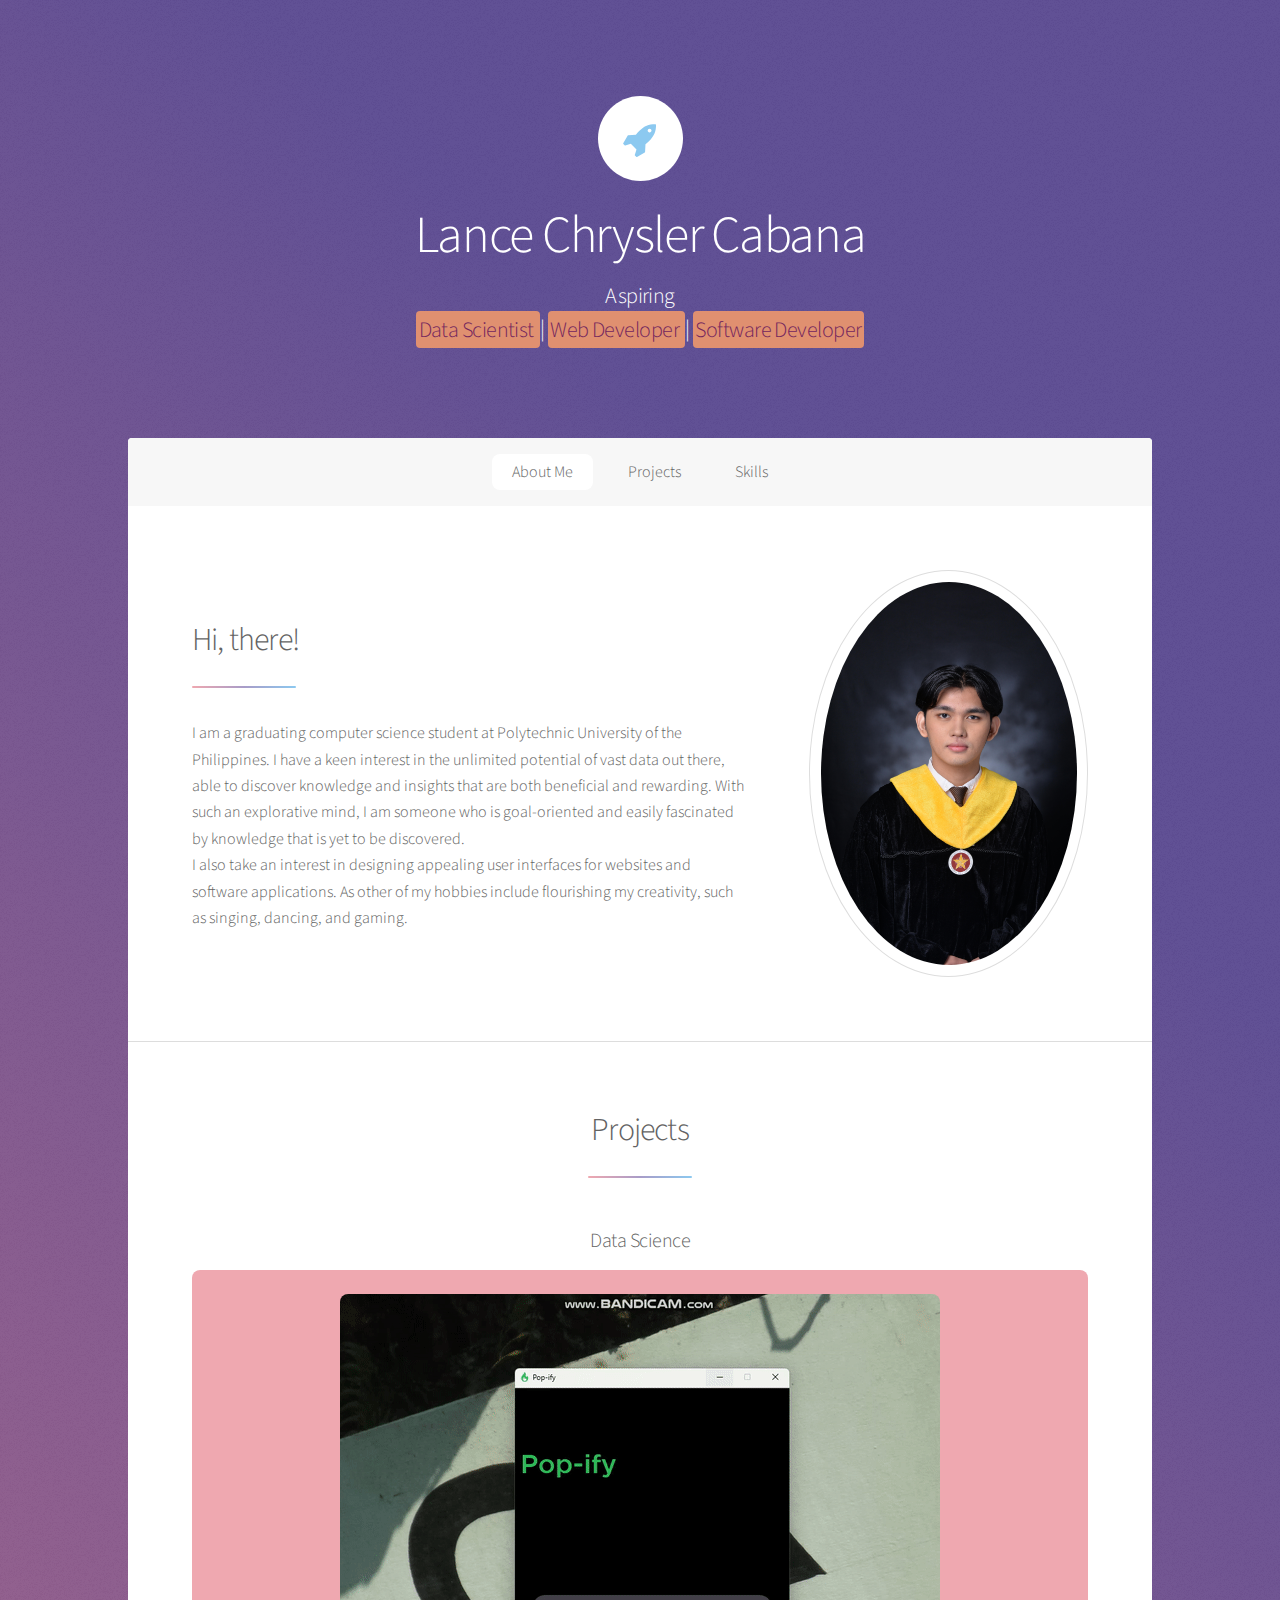
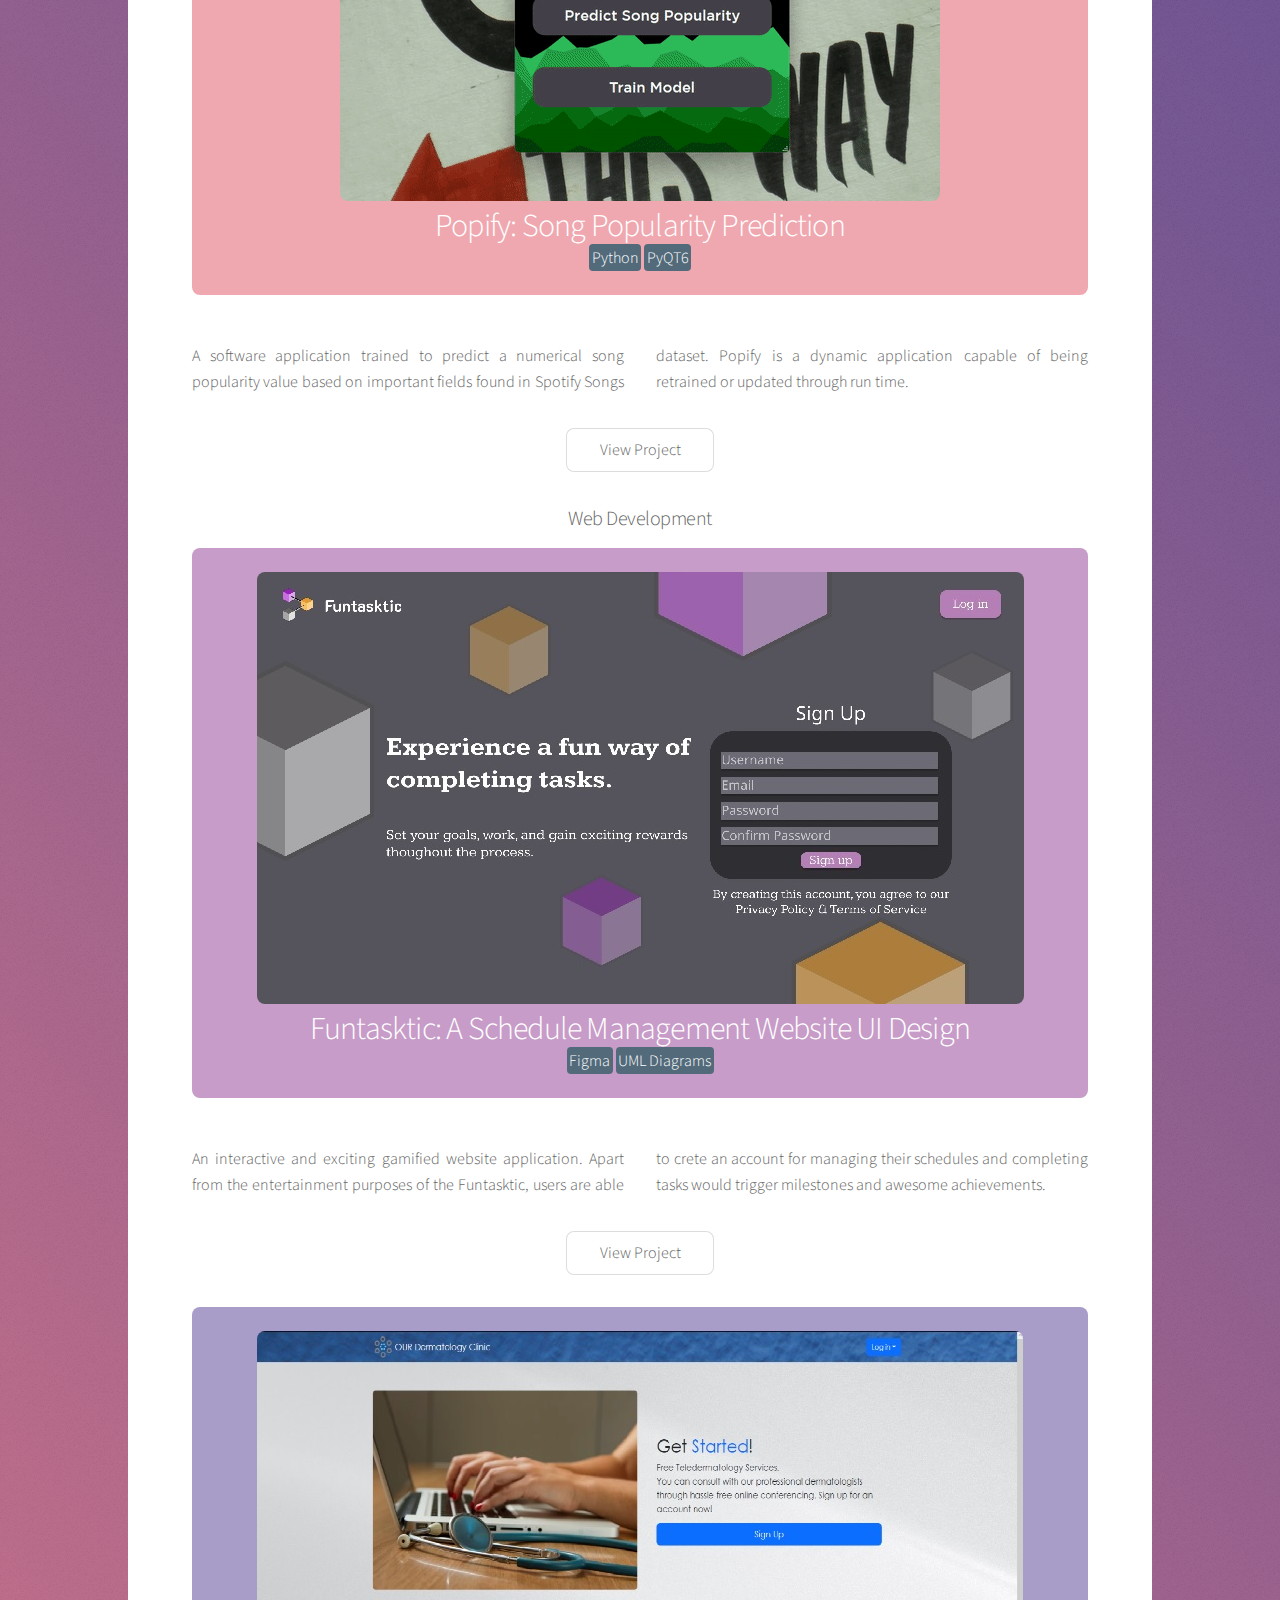
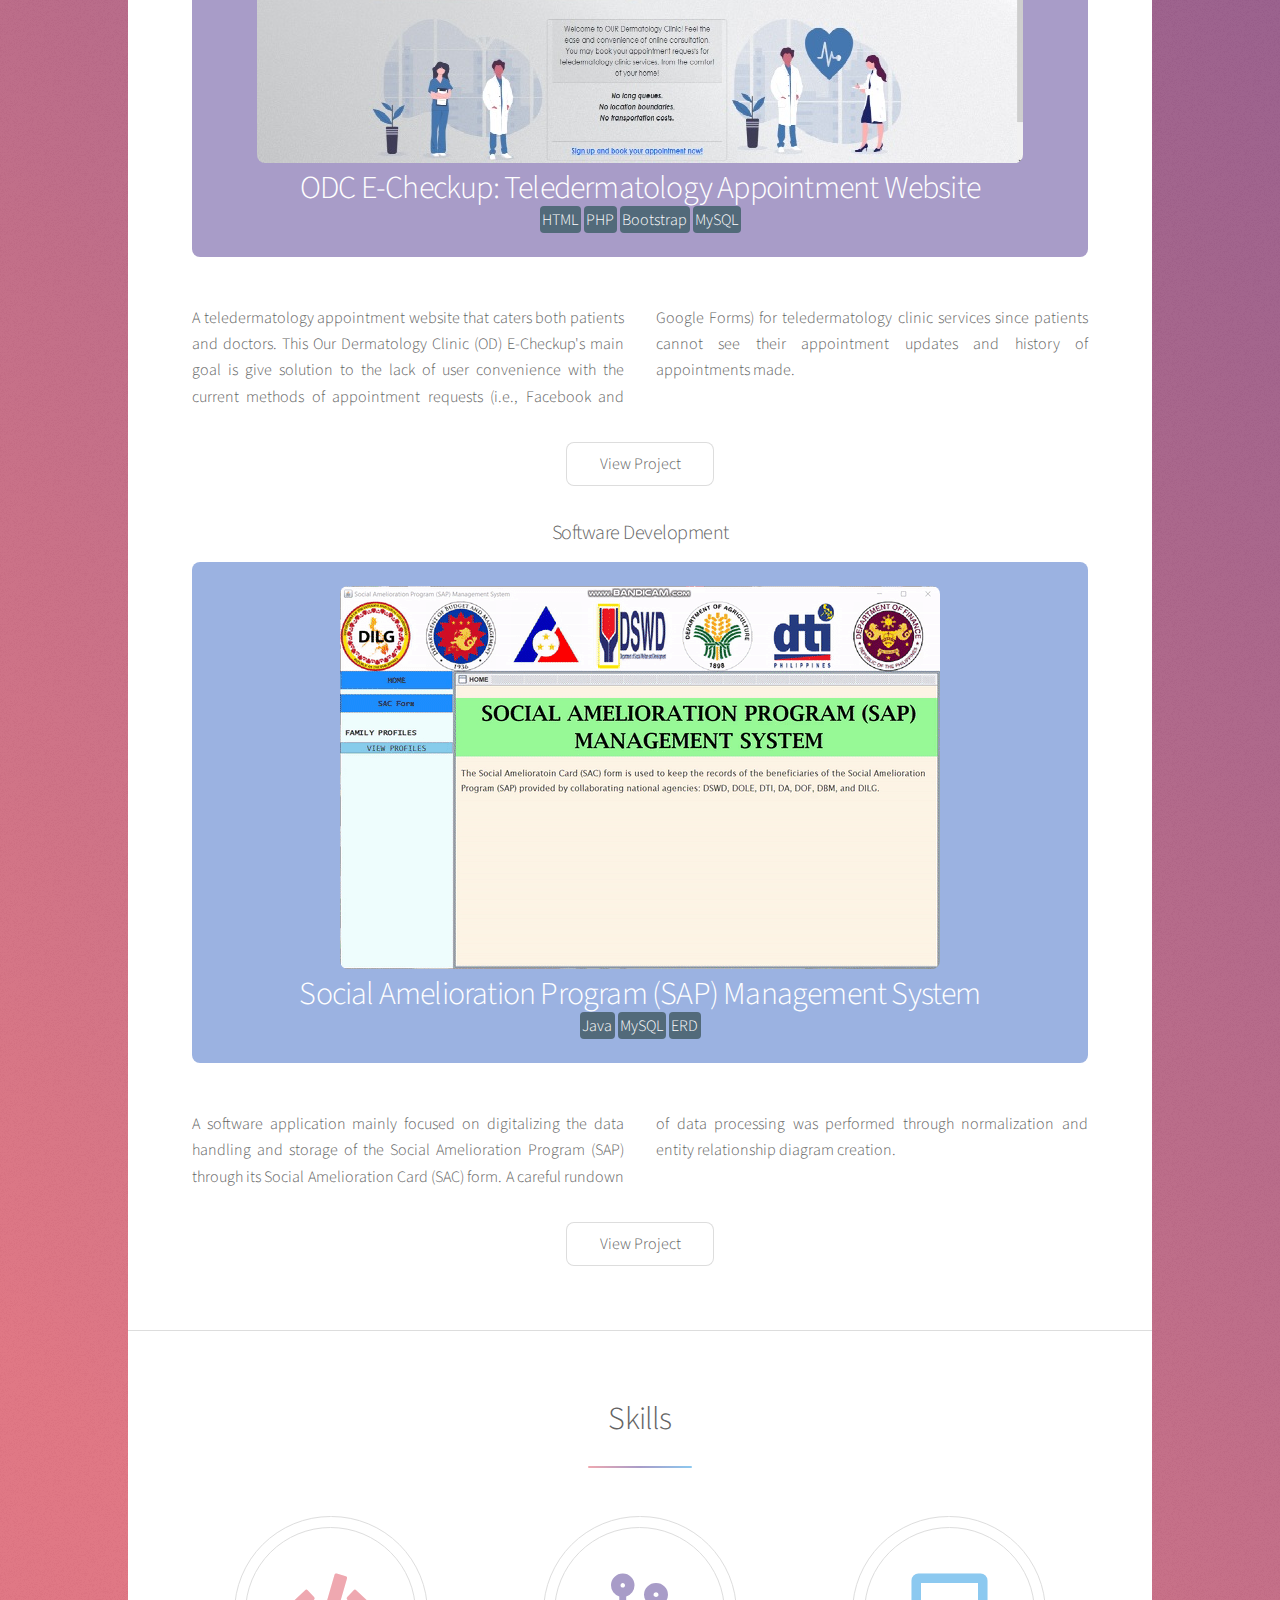
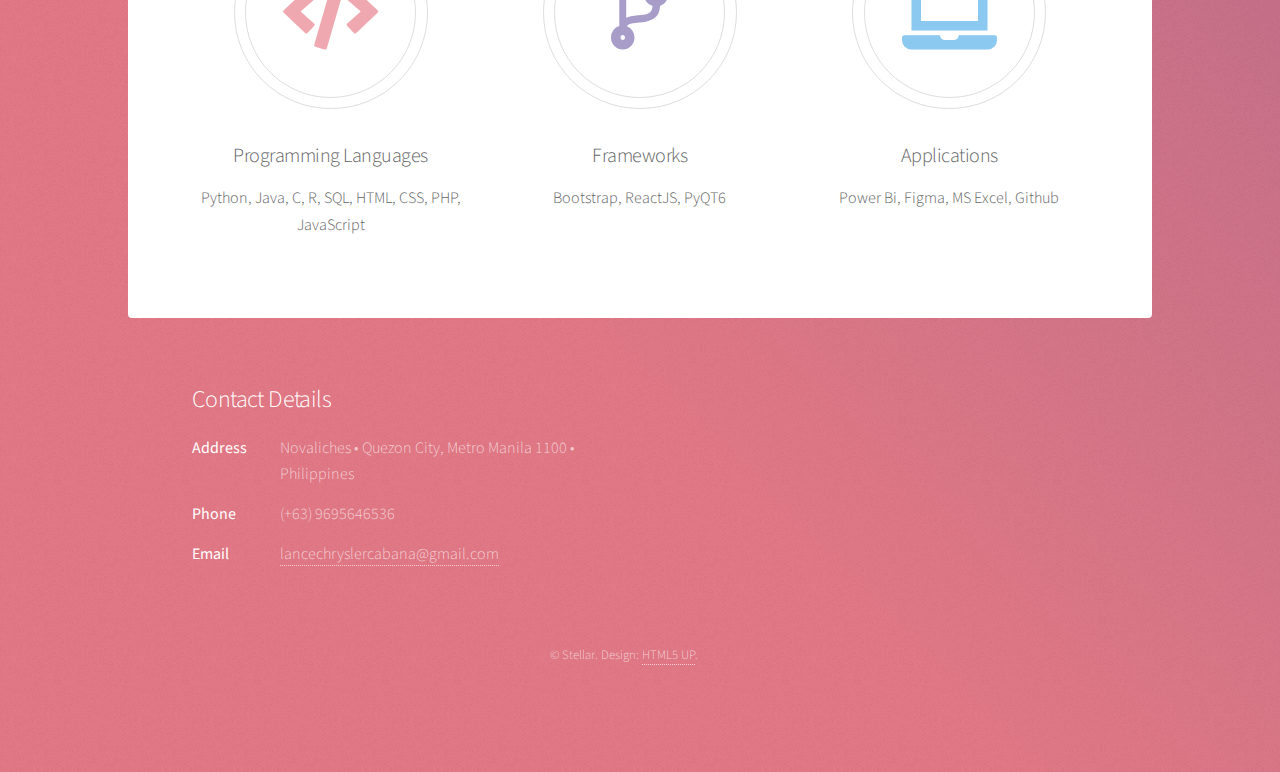
<file: portfolio/index.html>
<!DOCTYPE HTML>
<!--
	Stellar by HTML5 UP
	html5up.net | @ajlkn
	Free for personal and commercial use under the CCA 3.0 license (html5up.net/license)
-->
<html>
	<head>
		<title>Portfolio | Lance Chrysler Cabana</title>
		<meta charset="utf-8" />
		<meta name="viewport" content="width=device-width, initial-scale=1, user-scalable=no" />
		<link rel="stylesheet" href="assets/css/main.css" />
		<noscript><link rel="stylesheet" href="assets/css/noscript.css" /></noscript>
	</head>
	<body class="is-preload">

		<!-- Wrapper -->
			<div id="wrapper">

				<!-- Header -->
					<header id="header" class="alt">
						<span class="logo"><img src="images/logo.svg" alt="" /></span>
						<h1>Lance Chrysler Cabana</h1>
						<h4><p>Aspiring<br />
							<span class="tags-role">Data Scientist </span>
							|
							<span class="tags-role">Web Developer </span>
							|
							<span class="tags-role">Software Developer </span></p></h4>
					</header>

				<!-- Nav -->
					<nav id="nav">
						<ul>
							<li><a href="#intro" class="active">About Me</a></li>
							<li><a href="#first">Projects</a></li>
							<li><a href="#second">Skills</a></li>
							<!--<li><a href="#cta">Get Started</a></li>-->
						</ul>
					</nav>

				<!-- Main -->
					<div id="main">

						<!-- About -->
							<section id="intro" class="main">
								<div class="spotlight">
									<div class="content">
										<header class="major">
											<h2>Hi, there!</h2>
										</header>
										<p>I am a graduating computer science student at Polytechnic University of the Philippines. 
                                            I have a keen interest in the unlimited potential of vast data out there, able to discover
                                            knowledge and insights that are both beneficial and rewarding. With such an explorative mind,
                                            I am someone who is goal-oriented and easily fascinated by knowledge that is yet to be discovered.<br />
                                            I also take an interest in designing appealing user interfaces for websites and software applications. 
                                            As other of my hobbies include flourishing my creativity, such as singing, dancing, and gaming.
										</p>
										<!--
										<ul class="actions">
											<li><a href="generic.html" class="button">Resume</a></li>
										</ul>
										-->
									</div>
									<span class="image"><img src="images/pic01.jpg" alt="" /></span>
								</div>
							</section>

							<!-- Projects -->
							<section id="first" class="main special">
								<header class="major">
									<h2>Projects</h2>
								</header>
								<h3>Data Science</h3>
								<ul class="statistics">
									<li class="style1">
										<span class="image"><img src="images/pic02.gif" alt="" /></span>
										<strong>Popify: Song Popularity Prediction</strong> 
										<span class="tags">Python</span> 
										<span class="tags">PyQT6</span>
									</li>
								</ul>
								
								<p class="content">A software application trained to predict a numerical song popularity value based on important fields found in Spotify Songs dataset. 
									Popify is a dynamic application capable of being retrained or updated through run time. </p>
								<ul class="actions special">
									<li><a href="https://github.com/LanceChrysler/Popify-Song-Popularity-Prediction" target="_blank" rel="noopener noreferrer" class="button">View Project</a></li>
								</ul>

								<h3>Web Development</h3>
								<ul class="statistics">
									<li class="style2">
										<span class="image"><img src="images/pic03.jpg" alt="" /></span>
										<strong>Funtasktic: A Schedule Management Website UI Design</strong> 
										<span class="tags">Figma</span> 
										<span class="tags">UML Diagrams</span>
									</li>
								</ul>
								
								<p class="content">An interactive and exciting gamified website application. Apart from the entertainment purposes of the Funtasktic, users are able to 
									crete an account for managing their schedules and completing tasks would trigger milestones and awesome achievements. </p>
								<ul class="actions special">
									<li><a href="https://www.figma.com/file/M51GcDmMISoVItmXULKyC1/Funtasktic?type=design&mode=design&t=I0aefIYggEgDjx03-0" target="_blank" rel="noopener noreferrer" class="button">View Project</a></li>
								</ul>

								<ul class="statistics">
									<li class="style3">
										<span class="image"><img src="images/pic04.jpg" alt="" /></span>
										<strong>ODC E-Checkup: Teledermatology Appointment Website</strong> 
										<span class="tags">HTML</span> 
										<span class="tags">PHP</span> 
										<span class="tags">Bootstrap</span> 
										<span class="tags">MySQL</span> 
									</li>
								</ul>
								
								<p class="content">A teledermatology appointment website that caters both patients and doctors. This Our Dermatology Clinic (OD) E-Checkup's main goal is give solution to the
									lack of user convenience with the current methods of appointment requests (i.e., Facebook and Google Forms) for teledermatology clinic services since patients cannot see 
									their appointment updates and history of appointments made. </p>
								<ul class="actions special">
									<li><a href="https://github.com/LanceChrysler/ODC-E-Checkup-Teledermatology-Appointment-Website" target="_blank" rel="noopener noreferrer" class="button">View Project</a></li>
								</ul>

								<h3>Software Development</h3>
								<ul class="statistics">
									<li class="style4">
										<span class="image"><img src="images/pic05.gif" alt="" /></span>
										<strong>Social Amelioration Program (SAP) Management System</strong> 
										<span class="tags">Java</span> 
										<span class="tags">MySQL</span> 
										<span class="tags">ERD</span> 
									</li>
								</ul>
								
								<p class="content">A software application mainly focused on digitalizing the data handling and storage of the Social Amelioration Program (SAP) through its
									Social Amelioration Card (SAC) form. A careful rundown of data processing was performed through normalization and entity relationship diagram creation.</p>
								<ul class="actions special">
									<li><a href="https://github.com/LanceChrysler/Social-Amelioration-Program-SAP-Management-System" target="_blank" rel="noopener noreferrer" class="button">View Project</a></li>
								</ul>

							</section>

						<!-- Skills -->
							<section id="second" class="main special">
								<header class="major">
									<h2>Skills</h2>
								</header>
								<ul class="features">
									<li>
										<span class="icon solid major style1 fa-code"></span>
										<h3>Programming Languages</h3>
										<p>Python, Java, C, R, SQL, HTML, CSS, PHP, JavaScript</p>
									</li>
									<li>
										<span class="icon solid	major style3 fa-code-branch"></span>
										<h3>Frameworks</h3>
										<p>Bootstrap, ReactJS, PyQT6</p>
									</li>
									<li>
										<span class="icon major style5 solid fa-laptop"></span>
										<h3>Applications</h3>
										<p>Power Bi, Figma, MS Excel, Github</p>
									</li>
								</ul>
								<!--
								<footer class="major">
									<ul class="actions special">
										<li><a href="generic.html" class="button">Learn More</a></li>
									</ul>
								</footer>
								-->
							</section>

						
						<!-- Get Started -->
						<!-- 
							<section id="cta" class="main special">
								<header class="major">
									<h2>Congue imperdiet</h2>
									<p>Donec imperdiet consequat consequat. Suspendisse feugiat congue<br />
									posuere. Nulla massa urna, fermentum eget quam aliquet.</p>
								</header>
								<footer class="major">
									<ul class="actions special">
										<li><a href="generic.html" class="button primary">Get Started</a></li>
										<li><a href="generic.html" class="button">Learn More</a></li>
									</ul>
								</footer>
							</section>
						-->
					</div>

				<!-- Footer -->
					<footer id="footer">
						<!--
						<section>
							<h2>Aliquam sed mauris</h2>
							<p>Sed lorem ipsum dolor sit amet et nullam consequat feugiat consequat magna adipiscing tempus etiam dolore veroeros. eget dapibus mauris. Cras aliquet, nisl ut viverra sollicitudin, ligula erat egestas velit, vitae tincidunt odio.</p>
							<ul class="actions">
								<li><a href="generic.html" class="button">Learn More</a></li>
							</ul>
						</section>
						-->
						<section>
							<h2>Contact Details</h2>
							<dl class="alt">
								<dt>Address</dt>
								<dd>Novaliches &bull; Quezon City, Metro Manila 1100 &bull; Philippines</dd>
								<dt>Phone</dt>
								<dd>(+63) 9695646536</dd>
								<dt>Email</dt>
								<dd><a href="#">lancechryslercabana@gmail.com</a></dd>
							</dl>
							<!--
							<ul class="icons">
								<li><a href="#" class="icon brands fa-twitter alt"><span class="label">Twitter</span></a></li>
								<li><a href="#" class="icon brands fa-facebook-f alt"><span class="label">Facebook</span></a></li>
								<li><a href="#" class="icon brands fa-instagram alt"><span class="label">Instagram</span></a></li>
								<li><a href="#" class="icon brands fa-github alt"><span class="label">GitHub</span></a></li>
								<li><a href="#" class="icon brands fa-dribbble alt"><span class="label">Dribbble</span></a></li>
							</ul>
							-->
						</section>
						<p class="copyright">&copy; Stellar. Design: <a href="https://html5up.net">HTML5 UP</a>.</p>
					</footer>

			</div>

		<!-- Scripts -->
			<script src="assets/js/jquery.min.js"></script>
			<script src="assets/js/jquery.scrollex.min.js"></script>
			<script src="assets/js/jquery.scrolly.min.js"></script>
			<script src="assets/js/browser.min.js"></script>
			<script src="assets/js/breakpoints.min.js"></script>
			<script src="assets/js/util.js"></script>
			<script src="assets/js/main.js"></script>

	</body>
</html>
</file>
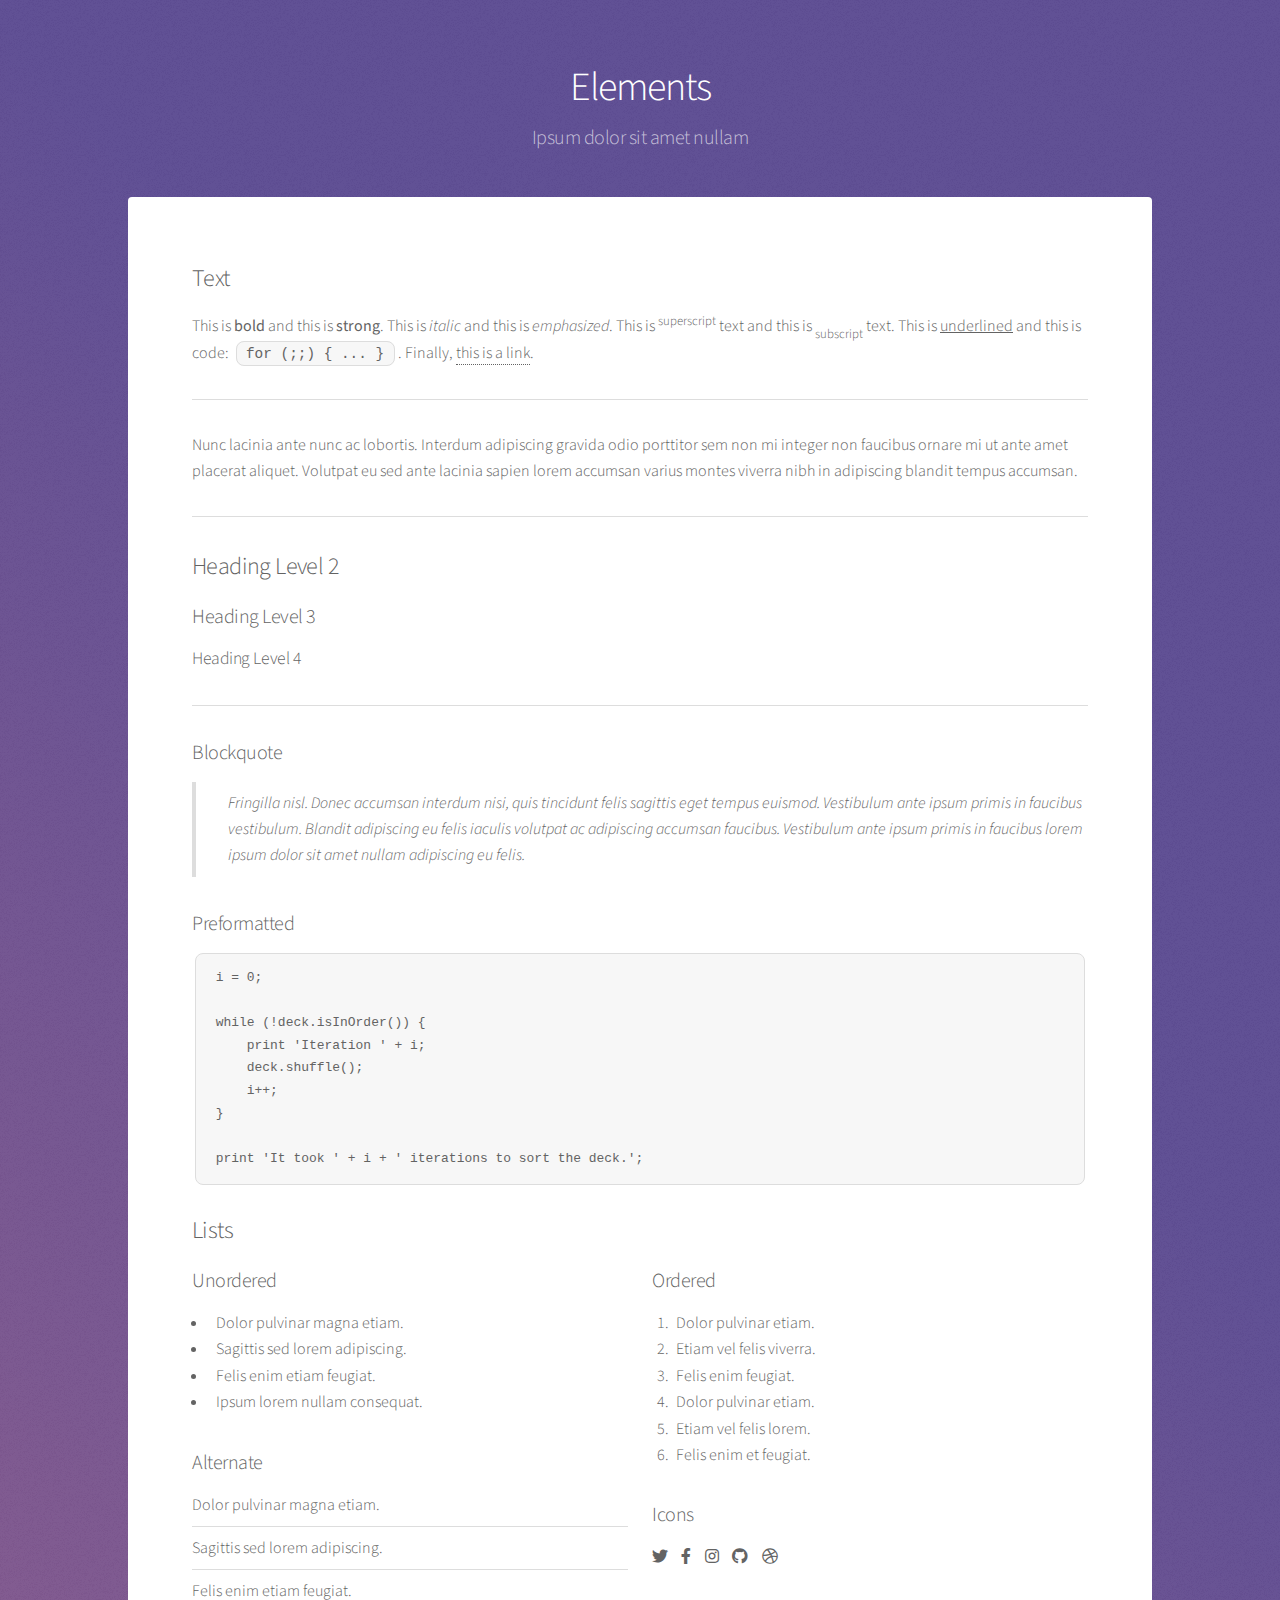
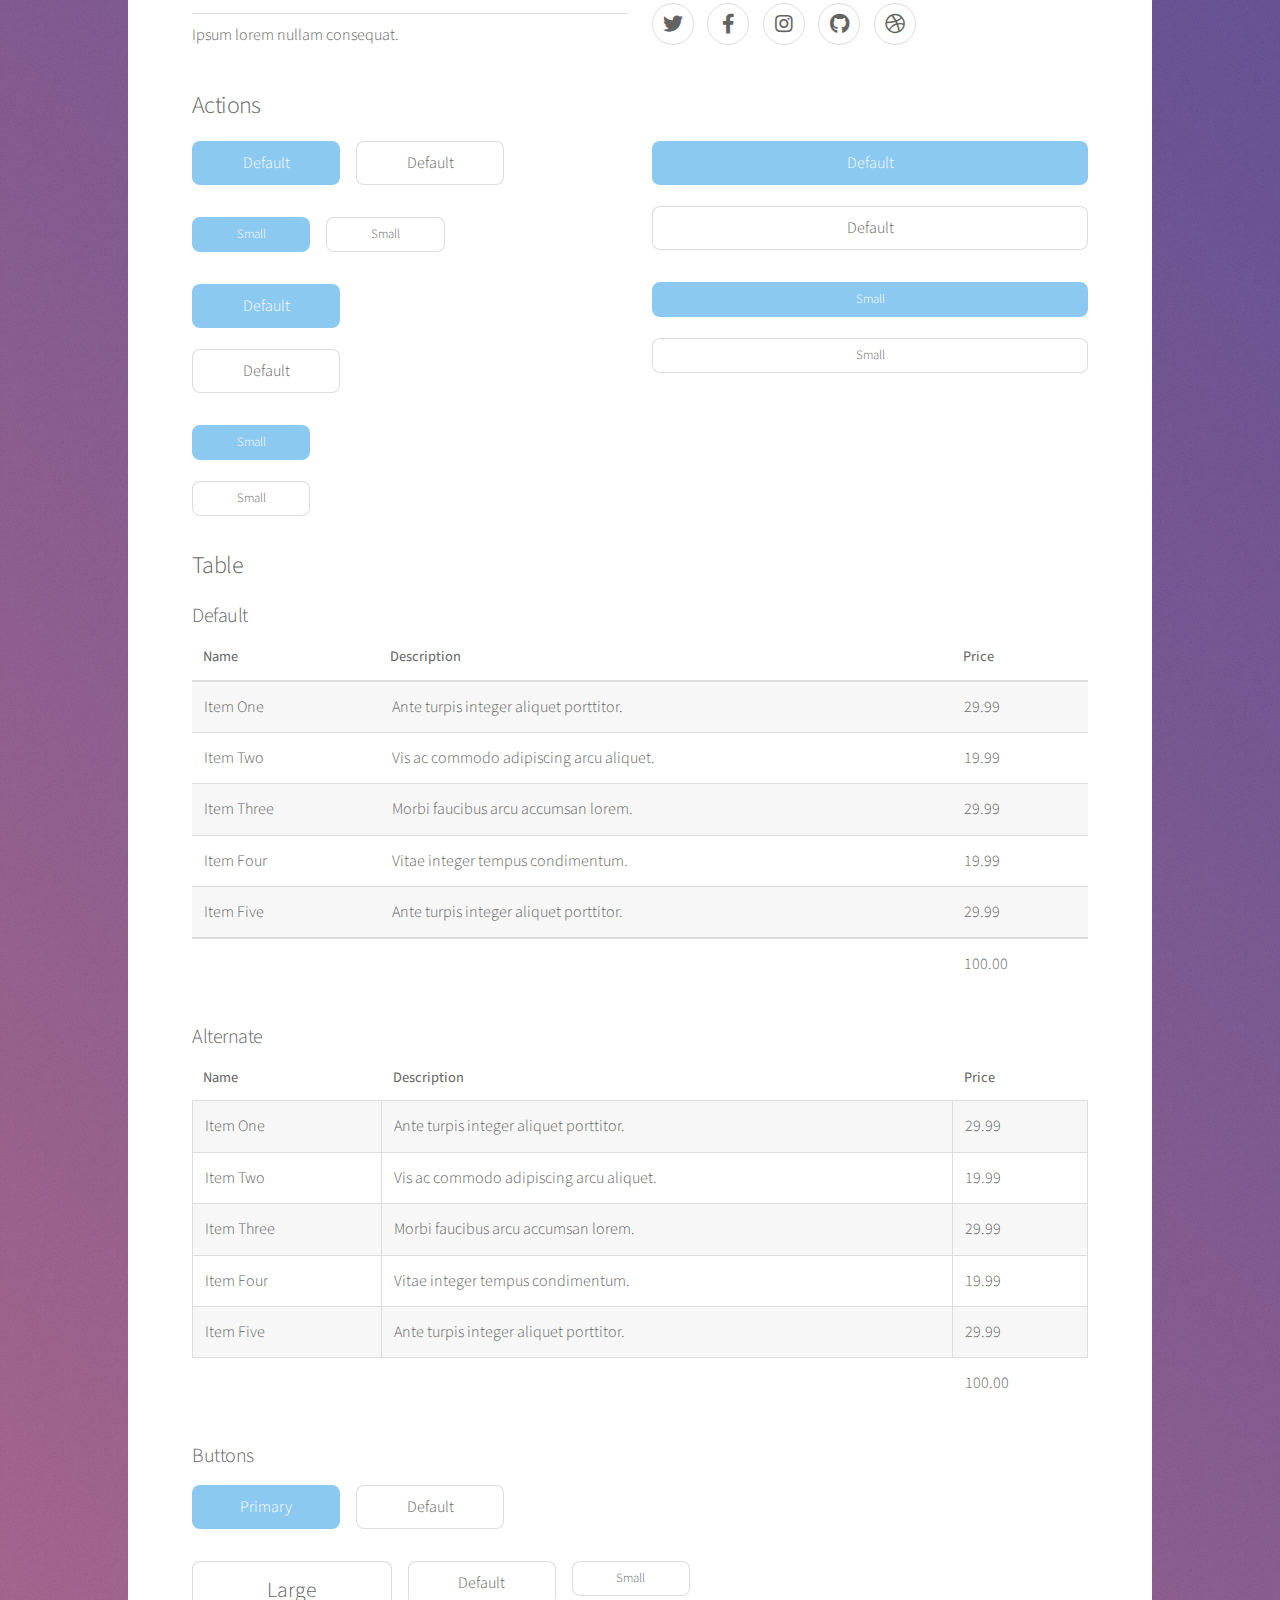
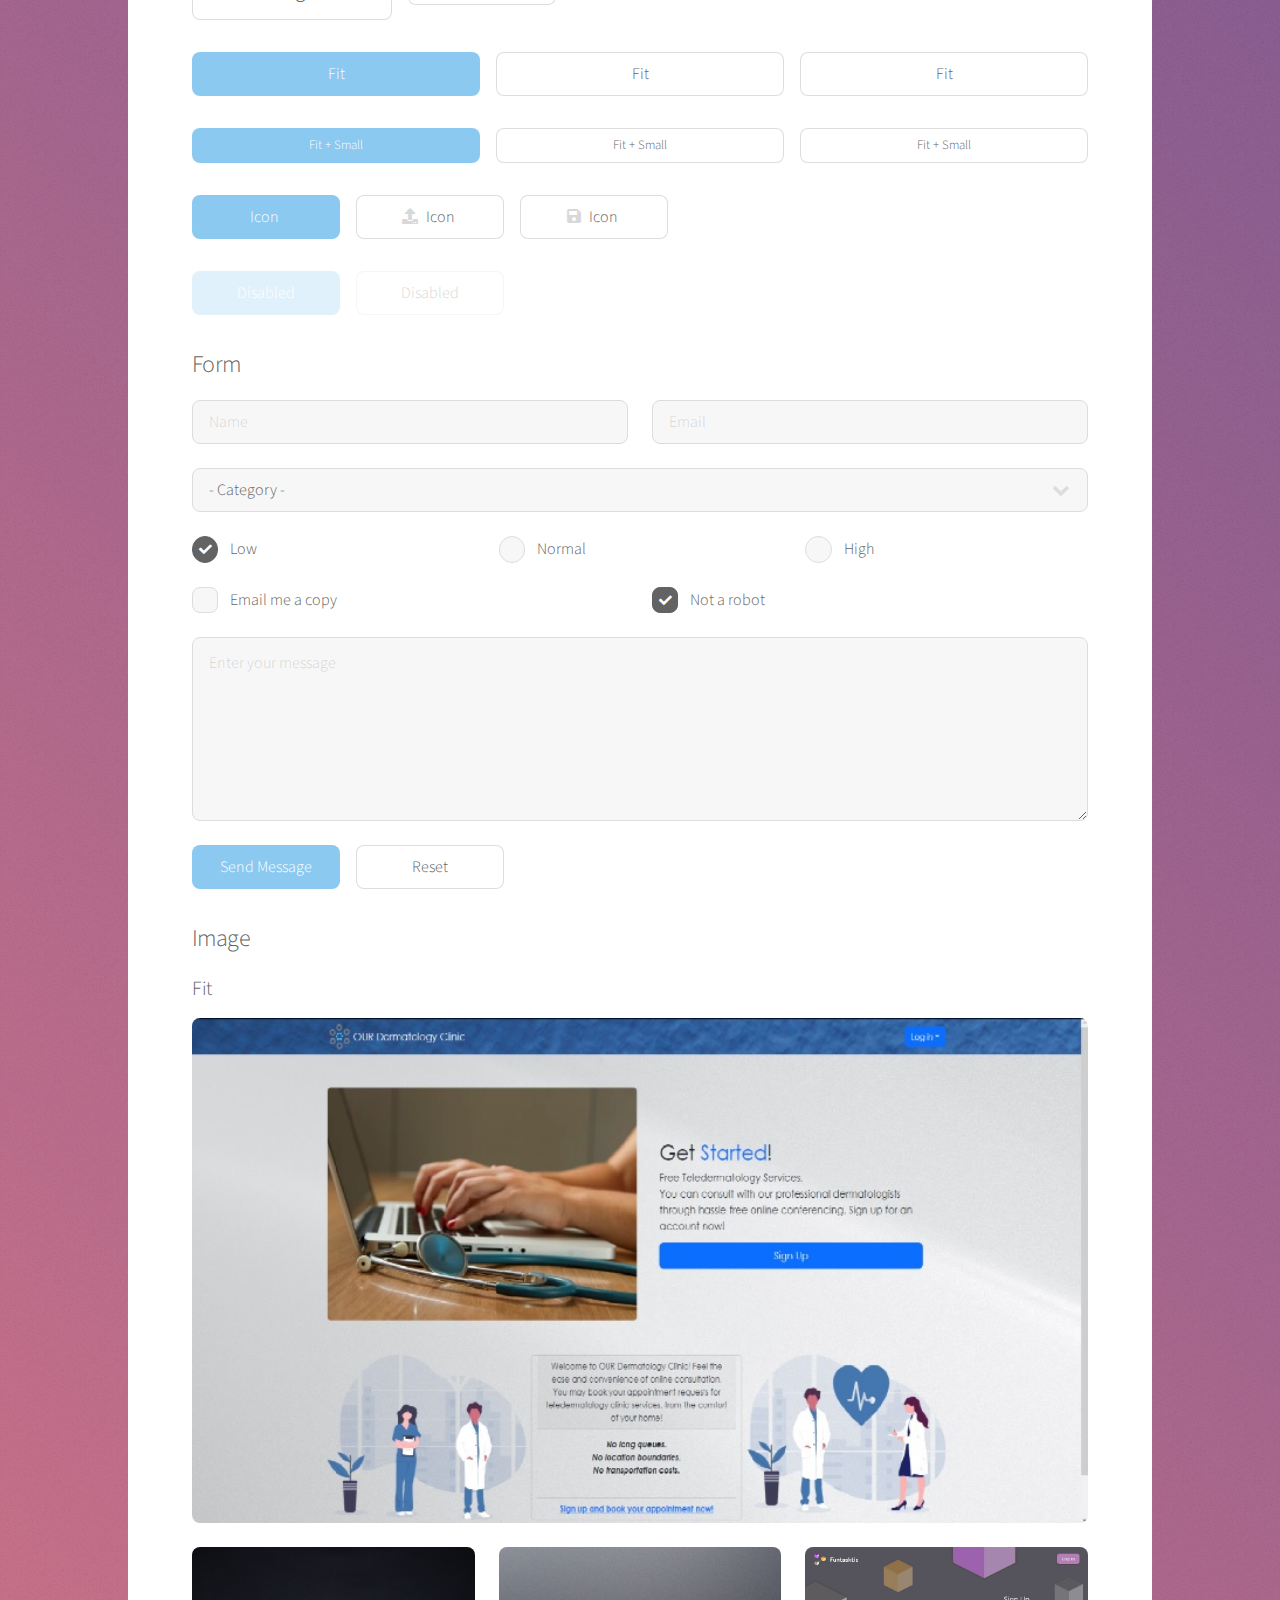
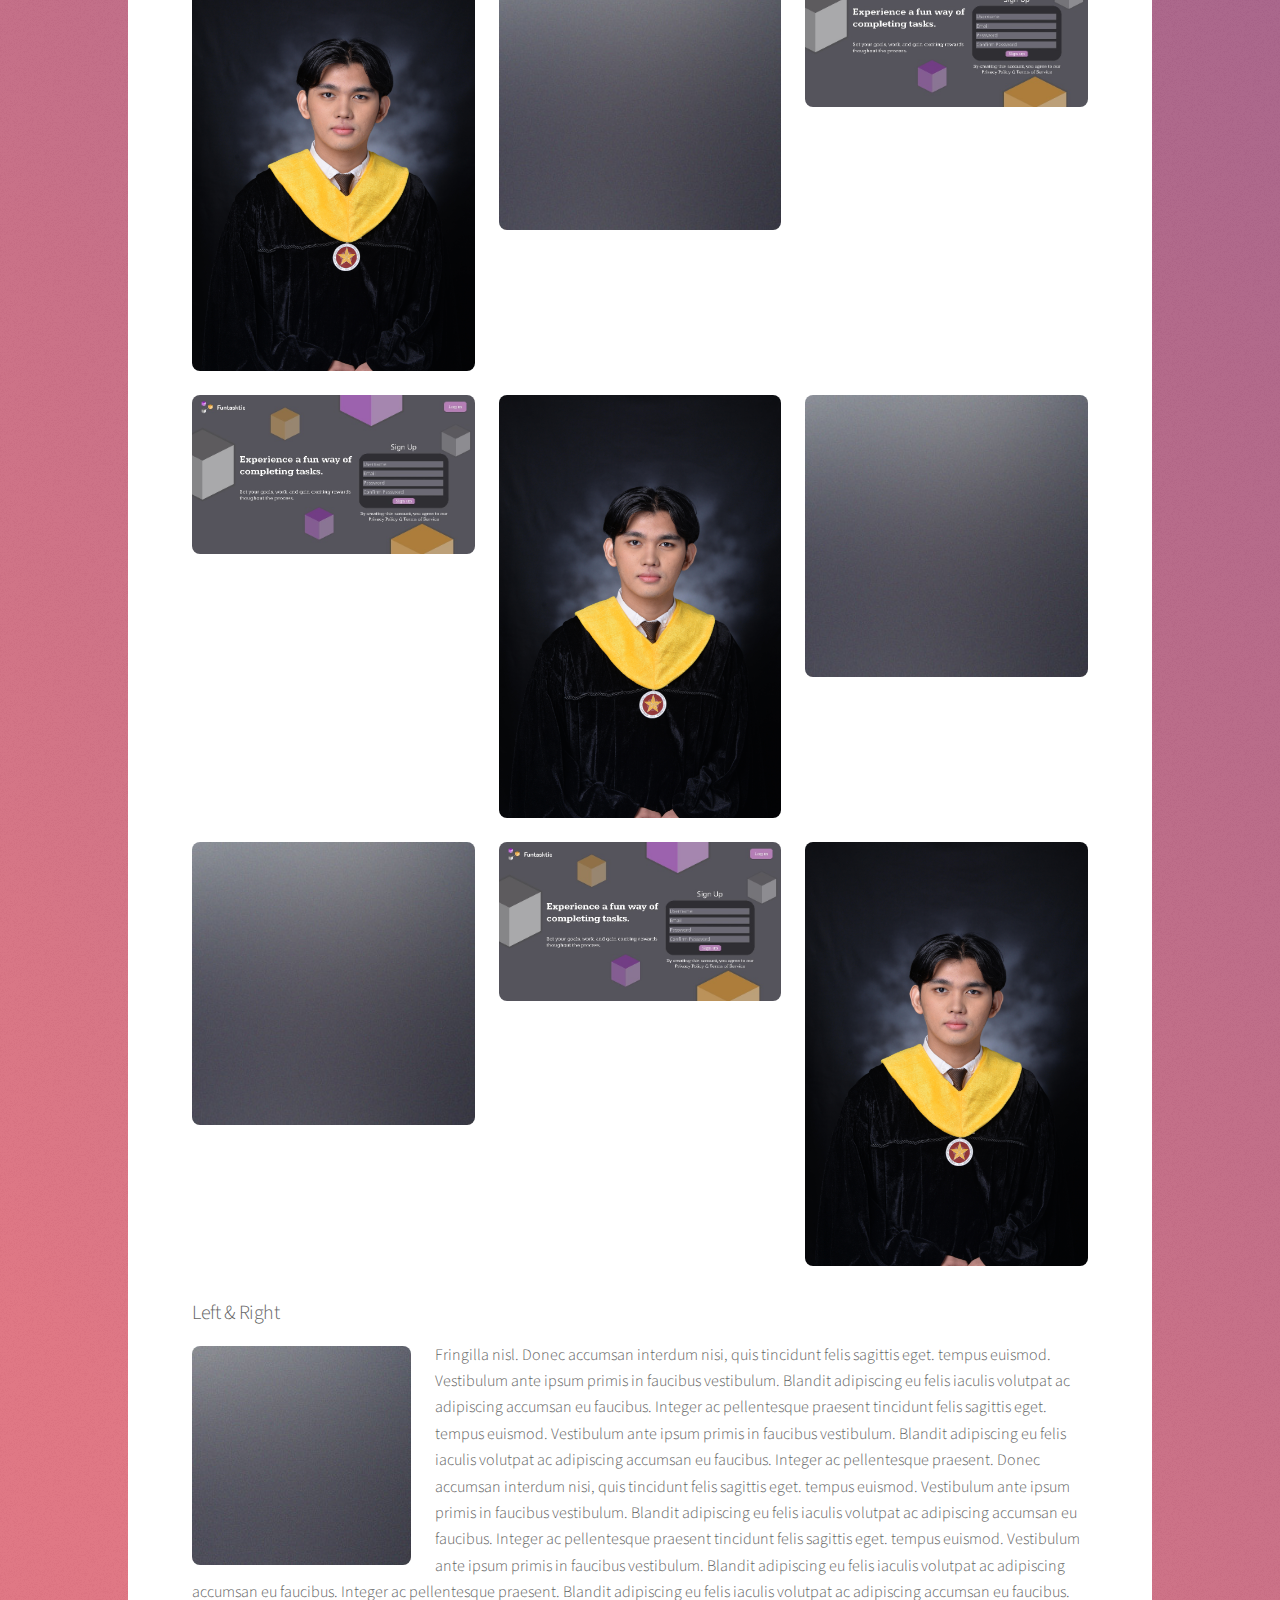
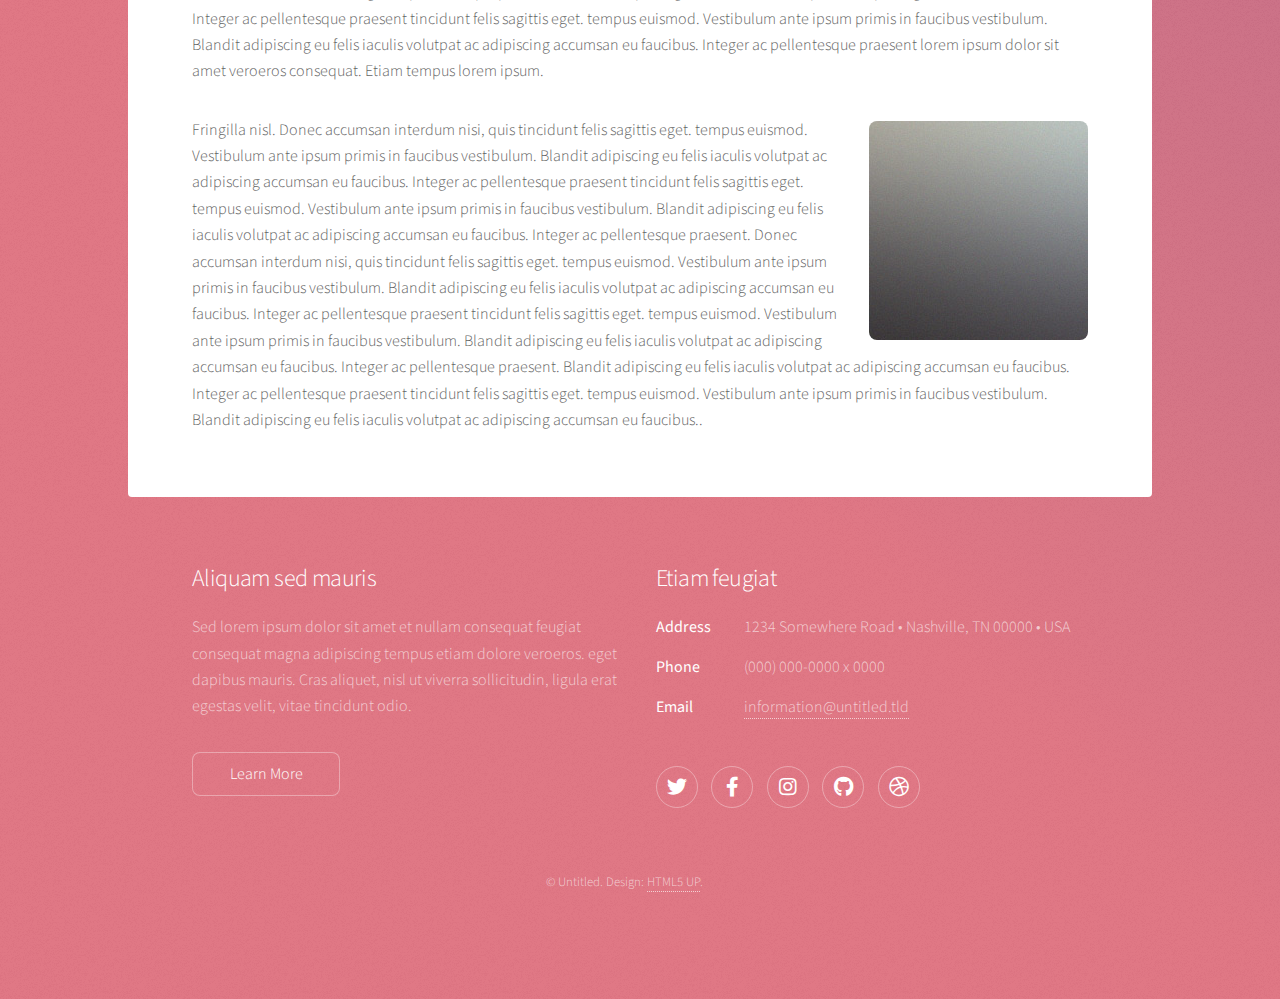
<file: portfolio/elements.html>
<!DOCTYPE HTML>
<!--
	Stellar by HTML5 UP
	html5up.net | @ajlkn
	Free for personal and commercial use under the CCA 3.0 license (html5up.net/license)
-->
<html>
	<head>
		<title>Elements - Stellar by HTML5 UP</title>
		<meta charset="utf-8" />
		<meta name="viewport" content="width=device-width, initial-scale=1, user-scalable=no" />
		<link rel="stylesheet" href="assets/css/main.css" />
		<noscript><link rel="stylesheet" href="assets/css/noscript.css" /></noscript>
	</head>
	<body class="is-preload">

		<!-- Wrapper -->
			<div id="wrapper">

				<!-- Header -->
					<header id="header">
						<h1>Elements</h1>
						<p>Ipsum dolor sit amet nullam</p>
					</header>

				<!-- Main -->
					<div id="main">

						<!-- Content -->
							<section id="content" class="main">

								<!-- Text -->
									<section>
										<h2>Text</h2>
										<p>This is <b>bold</b> and this is <strong>strong</strong>. This is <i>italic</i> and this is <em>emphasized</em>.
										This is <sup>superscript</sup> text and this is <sub>subscript</sub> text.
										This is <u>underlined</u> and this is code: <code>for (;;) { ... }</code>. Finally, <a href="#">this is a link</a>.</p>
										<hr />
										<p>Nunc lacinia ante nunc ac lobortis. Interdum adipiscing gravida odio porttitor sem non mi integer non faucibus ornare mi ut ante amet placerat aliquet. Volutpat eu sed ante lacinia sapien lorem accumsan varius montes viverra nibh in adipiscing blandit tempus accumsan.</p>
										<hr />
										<h2>Heading Level 2</h2>
										<h3>Heading Level 3</h3>
										<h4>Heading Level 4</h4>
										<hr />
										<h3>Blockquote</h3>
										<blockquote>Fringilla nisl. Donec accumsan interdum nisi, quis tincidunt felis sagittis eget tempus euismod. Vestibulum ante ipsum primis in faucibus vestibulum. Blandit adipiscing eu felis iaculis volutpat ac adipiscing accumsan faucibus. Vestibulum ante ipsum primis in faucibus lorem ipsum dolor sit amet nullam adipiscing eu felis.</blockquote>
										<h3>Preformatted</h3>
										<pre><code>i = 0;

while (!deck.isInOrder()) {
    print 'Iteration ' + i;
    deck.shuffle();
    i++;
}

print 'It took ' + i + ' iterations to sort the deck.';</code></pre>
									</section>

								<!-- Lists -->
									<section>
										<h2>Lists</h2>
										<div class="row">
											<div class="col-6 col-12-medium">
												<h3>Unordered</h3>
												<ul>
													<li>Dolor pulvinar magna etiam.</li>
													<li>Sagittis sed lorem adipiscing.</li>
													<li>Felis enim etiam feugiat.</li>
													<li>Ipsum lorem nullam consequat.</li>
												</ul>
												<h3>Alternate</h3>
												<ul class="alt">
													<li>Dolor pulvinar magna etiam.</li>
													<li>Sagittis sed lorem adipiscing.</li>
													<li>Felis enim etiam feugiat.</li>
													<li>Ipsum lorem nullam consequat.</li>
												</ul>
											</div>
											<div class="col-6 col-12-medium">
												<h3>Ordered</h3>
												<ol>
													<li>Dolor pulvinar etiam.</li>
													<li>Etiam vel felis viverra.</li>
													<li>Felis enim feugiat.</li>
													<li>Dolor pulvinar etiam.</li>
													<li>Etiam vel felis lorem.</li>
													<li>Felis enim et feugiat.</li>
												</ol>
												<h3>Icons</h3>
												<ul class="icons">
													<li><a href="#" class="icon brands fa-twitter"><span class="label">Twitter</span></a></li>
													<li><a href="#" class="icon brands fa-facebook-f"><span class="label">Facebook</span></a></li>
													<li><a href="#" class="icon brands fa-instagram"><span class="label">Instagram</span></a></li>
													<li><a href="#" class="icon brands fa-github"><span class="label">GitHub</span></a></li>
													<li><a href="#" class="icon brands fa-dribbble"><span class="label">Dribbble</span></a></li>
												</ul>
												<ul class="icons">
													<li><a href="#" class="icon brands alt fa-twitter"><span class="label">Twitter</span></a></li>
													<li><a href="#" class="icon brands alt fa-facebook-f"><span class="label">Facebook</span></a></li>
													<li><a href="#" class="icon brands alt fa-instagram"><span class="label">Instagram</span></a></li>
													<li><a href="#" class="icon brands alt fa-github"><span class="label">GitHub</span></a></li>
													<li><a href="#" class="icon brands alt fa-dribbble"><span class="label">Dribbble</span></a></li>
												</ul>
											</div>
										</div>
										<h2>Actions</h2>
										<div class="row">
											<div class="col-6 col-12-medium">
												<ul class="actions">
													<li><a href="#" class="button primary">Default</a></li>
													<li><a href="#" class="button">Default</a></li>
												</ul>
												<ul class="actions small">
													<li><a href="#" class="button primary small">Small</a></li>
													<li><a href="#" class="button small">Small</a></li>
												</ul>
												<ul class="actions stacked">
													<li><a href="#" class="button primary">Default</a></li>
													<li><a href="#" class="button">Default</a></li>
												</ul>
												<ul class="actions stacked">
													<li><a href="#" class="button primary small">Small</a></li>
													<li><a href="#" class="button small">Small</a></li>
												</ul>
											</div>
											<div class="col-6 col-12-medium">
												<ul class="actions stacked">
													<li><a href="#" class="button primary fit">Default</a></li>
													<li><a href="#" class="button fit">Default</a></li>
												</ul>
												<ul class="actions stacked">
													<li><a href="#" class="button primary small fit">Small</a></li>
													<li><a href="#" class="button small fit">Small</a></li>
												</ul>
											</div>
										</div>
									</section>

								<!-- Table -->
									<section>
										<h2>Table</h2>
										<h3>Default</h3>
										<div class="table-wrapper">
											<table>
												<thead>
													<tr>
														<th>Name</th>
														<th>Description</th>
														<th>Price</th>
													</tr>
												</thead>
												<tbody>
													<tr>
														<td>Item One</td>
														<td>Ante turpis integer aliquet porttitor.</td>
														<td>29.99</td>
													</tr>
													<tr>
														<td>Item Two</td>
														<td>Vis ac commodo adipiscing arcu aliquet.</td>
														<td>19.99</td>
													</tr>
													<tr>
														<td>Item Three</td>
														<td> Morbi faucibus arcu accumsan lorem.</td>
														<td>29.99</td>
													</tr>
													<tr>
														<td>Item Four</td>
														<td>Vitae integer tempus condimentum.</td>
														<td>19.99</td>
													</tr>
													<tr>
														<td>Item Five</td>
														<td>Ante turpis integer aliquet porttitor.</td>
														<td>29.99</td>
													</tr>
												</tbody>
												<tfoot>
													<tr>
														<td colspan="2"></td>
														<td>100.00</td>
													</tr>
												</tfoot>
											</table>
										</div>

										<h3>Alternate</h3>
										<div class="table-wrapper">
											<table class="alt">
												<thead>
													<tr>
														<th>Name</th>
														<th>Description</th>
														<th>Price</th>
													</tr>
												</thead>
												<tbody>
													<tr>
														<td>Item One</td>
														<td>Ante turpis integer aliquet porttitor.</td>
														<td>29.99</td>
													</tr>
													<tr>
														<td>Item Two</td>
														<td>Vis ac commodo adipiscing arcu aliquet.</td>
														<td>19.99</td>
													</tr>
													<tr>
														<td>Item Three</td>
														<td> Morbi faucibus arcu accumsan lorem.</td>
														<td>29.99</td>
													</tr>
													<tr>
														<td>Item Four</td>
														<td>Vitae integer tempus condimentum.</td>
														<td>19.99</td>
													</tr>
													<tr>
														<td>Item Five</td>
														<td>Ante turpis integer aliquet porttitor.</td>
														<td>29.99</td>
													</tr>
												</tbody>
												<tfoot>
													<tr>
														<td colspan="2"></td>
														<td>100.00</td>
													</tr>
												</tfoot>
											</table>
										</div>
									</section>

								<!-- Buttons -->
									<section>
										<h3>Buttons</h3>
										<ul class="actions">
											<li><a href="#" class="button primary">Primary</a></li>
											<li><a href="#" class="button">Default</a></li>
										</ul>
										<ul class="actions">
											<li><a href="#" class="button large">Large</a></li>
											<li><a href="#" class="button">Default</a></li>
											<li><a href="#" class="button small">Small</a></li>
										</ul>
										<ul class="actions fit">
											<li><a href="#" class="button primary fit">Fit</a></li>
											<li><a href="#" class="button fit">Fit</a></li>
											<li><a href="#" class="button fit">Fit</a></li>
										</ul>
										<ul class="actions fit small">
											<li><a href="#" class="button primary fit small">Fit + Small</a></li>
											<li><a href="#" class="button fit small">Fit + Small</a></li>
											<li><a href="#" class="button fit small">Fit + Small</a></li>
										</ul>
										<ul class="actions">
											<li><a href="#" class="button primary icon solidfa-download">Icon</a></li>
											<li><a href="#" class="button icon solid fa-upload">Icon</a></li>
											<li><a href="#" class="button icon solid fa-save">Icon</a></li>
										</ul>
										<ul class="actions">
											<li><span class="button primary disabled">Disabled</span></li>
											<li><span class="button disabled">Disabled</span></li>
										</ul>
									</section>

								<!-- Form -->
									<section>
										<h2>Form</h2>
										<form method="post" action="#">
											<div class="row gtr-uniform">
												<div class="col-6 col-12-xsmall">
													<input type="text" name="demo-name" id="demo-name" value="" placeholder="Name" />
												</div>
												<div class="col-6 col-12-xsmall">
													<input type="email" name="demo-email" id="demo-email" value="" placeholder="Email" />
												</div>
												<div class="col-12">
													<select name="demo-category" id="demo-category">
														<option value="">- Category -</option>
														<option value="1">Manufacturing</option>
														<option value="1">Shipping</option>
														<option value="1">Administration</option>
														<option value="1">Human Resources</option>
													</select>
												</div>
												<div class="col-4 col-12-small">
													<input type="radio" id="demo-priority-low" name="demo-priority" checked>
													<label for="demo-priority-low">Low</label>
												</div>
												<div class="col-4 col-12-small">
													<input type="radio" id="demo-priority-normal" name="demo-priority">
													<label for="demo-priority-normal">Normal</label>
												</div>
												<div class="col-4 col-12-small">
													<input type="radio" id="demo-priority-high" name="demo-priority">
													<label for="demo-priority-high">High</label>
												</div>
												<div class="col-6 col-12-small">
													<input type="checkbox" id="demo-copy" name="demo-copy">
													<label for="demo-copy">Email me a copy</label>
												</div>
												<div class="col-6 col-12-small">
													<input type="checkbox" id="demo-human" name="demo-human" checked>
													<label for="demo-human">Not a robot</label>
												</div>
												<div class="col-12">
													<textarea name="demo-message" id="demo-message" placeholder="Enter your message" rows="6"></textarea>
												</div>
												<div class="col-12">
													<ul class="actions">
														<li><input type="submit" value="Send Message" class="primary" /></li>
														<li><input type="reset" value="Reset" /></li>
													</ul>
												</div>
											</div>
										</form>
									</section>

								<!-- Image -->
									<section>
										<h2>Image</h2>
										<h3>Fit</h3>
										<div class="box alt">
											<div class="row gtr-uniform">
												<div class="col-12"><span class="image fit"><img src="images/pic04.jpg" alt="" /></span></div>
												<div class="col-4"><span class="image fit"><img src="images/pic01.jpg" alt="" /></span></div>
												<div class="col-4"><span class="image fit"><img src="images/pic02.jpg" alt="" /></span></div>
												<div class="col-4"><span class="image fit"><img src="images/pic03.jpg" alt="" /></span></div>
												<div class="col-4"><span class="image fit"><img src="images/pic03.jpg" alt="" /></span></div>
												<div class="col-4"><span class="image fit"><img src="images/pic01.jpg" alt="" /></span></div>
												<div class="col-4"><span class="image fit"><img src="images/pic02.jpg" alt="" /></span></div>
												<div class="col-4"><span class="image fit"><img src="images/pic02.jpg" alt="" /></span></div>
												<div class="col-4"><span class="image fit"><img src="images/pic03.jpg" alt="" /></span></div>
												<div class="col-4"><span class="image fit"><img src="images/pic01.jpg" alt="" /></span></div>
											</div>
										</div>
										<h3>Left &amp; Right</h3>
										<p><span class="image left"><img src="images/pic05.jpg" alt="" /></span>Fringilla nisl. Donec accumsan interdum nisi, quis tincidunt felis sagittis eget. tempus euismod. Vestibulum ante ipsum primis in faucibus vestibulum. Blandit adipiscing eu felis iaculis volutpat ac adipiscing accumsan eu faucibus. Integer ac pellentesque praesent tincidunt felis sagittis eget. tempus euismod. Vestibulum ante ipsum primis in faucibus vestibulum. Blandit adipiscing eu felis iaculis volutpat ac adipiscing accumsan eu faucibus. Integer ac pellentesque praesent. Donec accumsan interdum nisi, quis tincidunt felis sagittis eget. tempus euismod. Vestibulum ante ipsum primis in faucibus vestibulum. Blandit adipiscing eu felis iaculis volutpat ac adipiscing accumsan eu faucibus. Integer ac pellentesque praesent tincidunt felis sagittis eget. tempus euismod. Vestibulum ante ipsum primis in faucibus vestibulum. Blandit adipiscing eu felis iaculis volutpat ac adipiscing accumsan eu faucibus. Integer ac pellentesque praesent. Blandit adipiscing eu felis iaculis volutpat ac adipiscing accumsan eu faucibus. Integer ac pellentesque praesent tincidunt felis sagittis eget. tempus euismod. Vestibulum ante ipsum primis in faucibus vestibulum. Blandit adipiscing eu felis iaculis volutpat ac adipiscing accumsan eu faucibus. Integer ac pellentesque praesent lorem ipsum dolor sit amet veroeros consequat. Etiam tempus lorem ipsum.</p>
										<p><span class="image right"><img src="images/pic06.jpg" alt="" /></span>Fringilla nisl. Donec accumsan interdum nisi, quis tincidunt felis sagittis eget. tempus euismod. Vestibulum ante ipsum primis in faucibus vestibulum. Blandit adipiscing eu felis iaculis volutpat ac adipiscing accumsan eu faucibus. Integer ac pellentesque praesent tincidunt felis sagittis eget. tempus euismod. Vestibulum ante ipsum primis in faucibus vestibulum. Blandit adipiscing eu felis iaculis volutpat ac adipiscing accumsan eu faucibus. Integer ac pellentesque praesent. Donec accumsan interdum nisi, quis tincidunt felis sagittis eget. tempus euismod. Vestibulum ante ipsum primis in faucibus vestibulum. Blandit adipiscing eu felis iaculis volutpat ac adipiscing accumsan eu faucibus. Integer ac pellentesque praesent tincidunt felis sagittis eget. tempus euismod. Vestibulum ante ipsum primis in faucibus vestibulum. Blandit adipiscing eu felis iaculis volutpat ac adipiscing accumsan eu faucibus. Integer ac pellentesque praesent. Blandit adipiscing eu felis iaculis volutpat ac adipiscing accumsan eu faucibus. Integer ac pellentesque praesent tincidunt felis sagittis eget. tempus euismod. Vestibulum ante ipsum primis in faucibus vestibulum. Blandit adipiscing eu felis iaculis volutpat ac adipiscing accumsan eu faucibus..</p>
									</section>

							</section>

					</div>

				<!-- Footer -->
					<footer id="footer">
						<section>
							<h2>Aliquam sed mauris</h2>
							<p>Sed lorem ipsum dolor sit amet et nullam consequat feugiat consequat magna adipiscing tempus etiam dolore veroeros. eget dapibus mauris. Cras aliquet, nisl ut viverra sollicitudin, ligula erat egestas velit, vitae tincidunt odio.</p>
							<ul class="actions">
								<li><a href="#" class="button">Learn More</a></li>
							</ul>
						</section>
						<section>
							<h2>Etiam feugiat</h2>
							<dl class="alt">
								<dt>Address</dt>
								<dd>1234 Somewhere Road &bull; Nashville, TN 00000 &bull; USA</dd>
								<dt>Phone</dt>
								<dd>(000) 000-0000 x 0000</dd>
								<dt>Email</dt>
								<dd><a href="#">information@untitled.tld</a></dd>
							</dl>
							<ul class="icons">
								<li><a href="#" class="icon brands fa-twitter alt"><span class="label">Twitter</span></a></li>
								<li><a href="#" class="icon brands fa-facebook-f alt"><span class="label">Facebook</span></a></li>
								<li><a href="#" class="icon brands fa-instagram alt"><span class="label">Instagram</span></a></li>
								<li><a href="#" class="icon brands fa-github alt"><span class="label">GitHub</span></a></li>
								<li><a href="#" class="icon brands fa-dribbble alt"><span class="label">Dribbble</span></a></li>
							</ul>
						</section>
						<p class="copyright">&copy; Untitled. Design: <a href="https://html5up.net">HTML5 UP</a>.</p>
					</footer>

			</div>

		<!-- Scripts -->
			<script src="assets/js/jquery.min.js"></script>
			<script src="assets/js/jquery.scrollex.min.js"></script>
			<script src="assets/js/jquery.scrolly.min.js"></script>
			<script src="assets/js/browser.min.js"></script>
			<script src="assets/js/breakpoints.min.js"></script>
			<script src="assets/js/util.js"></script>
			<script src="assets/js/main.js"></script>

	</body>
</html>
</file>
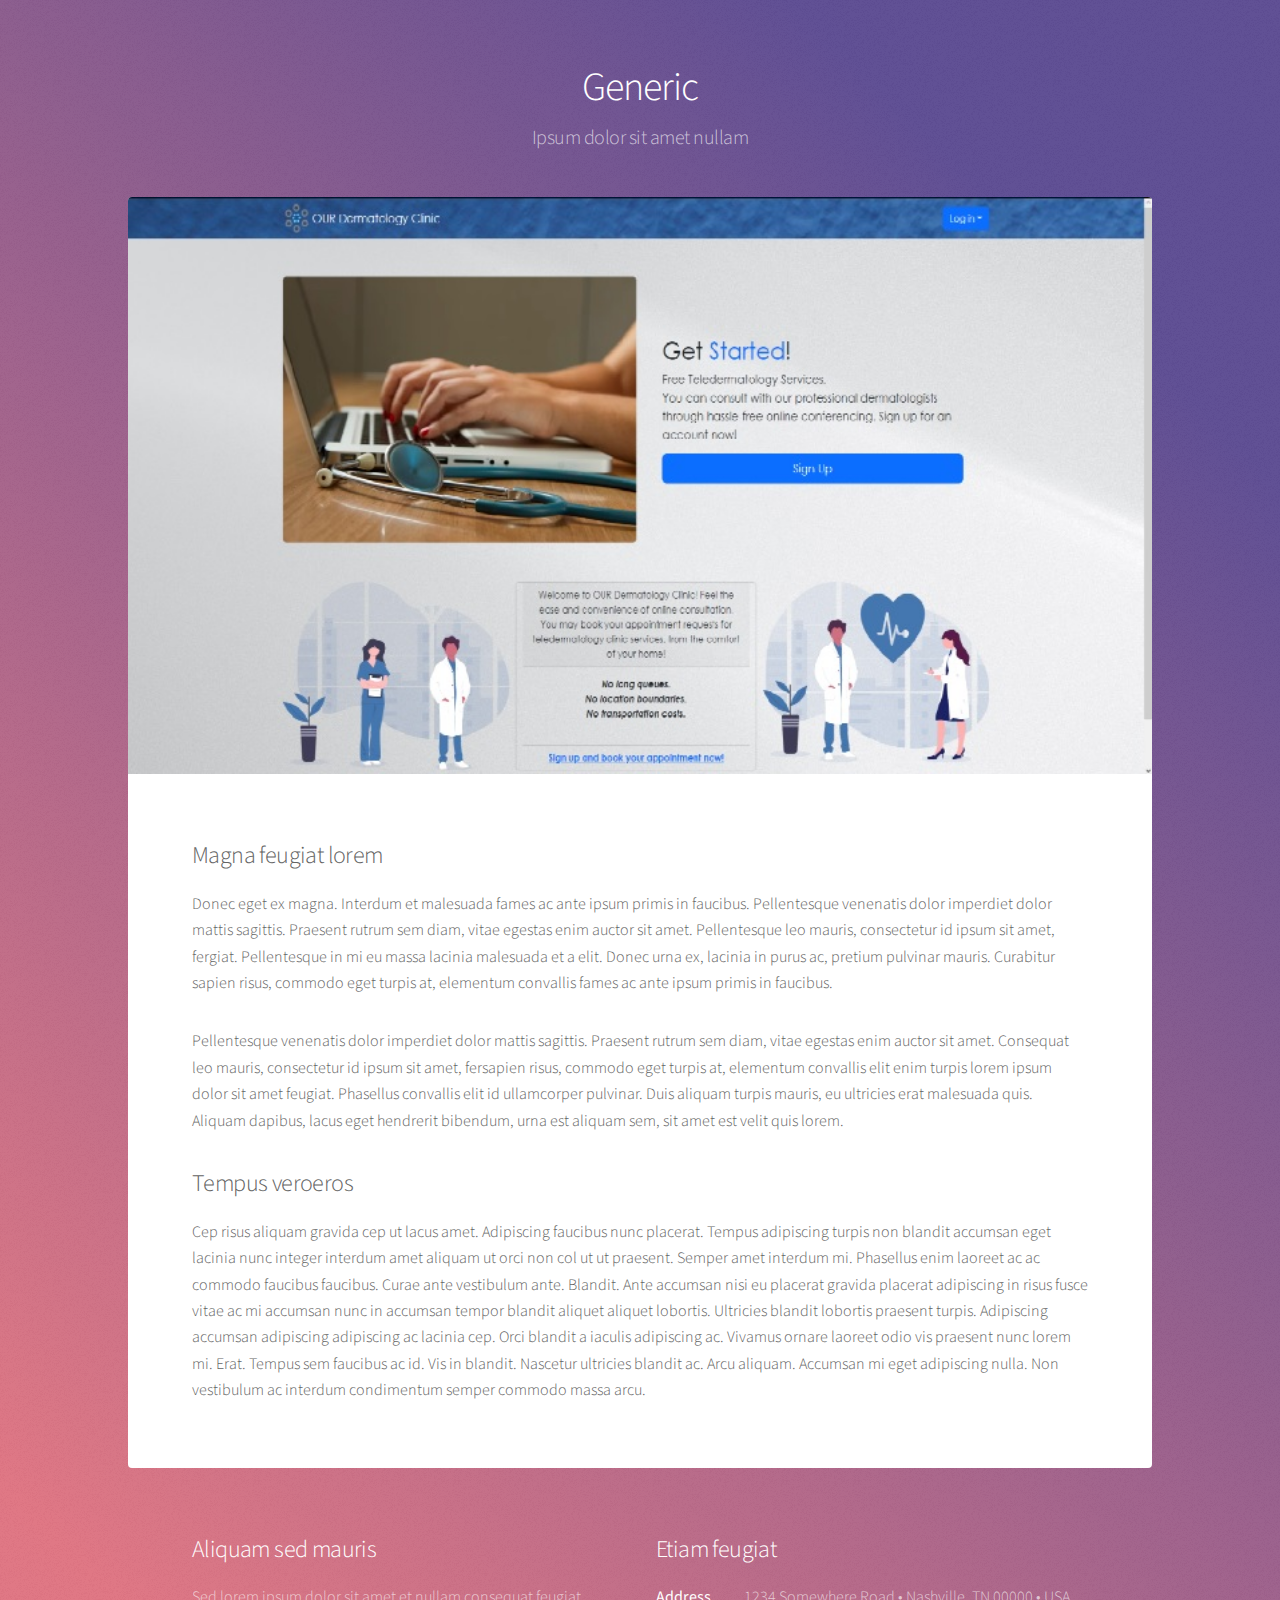
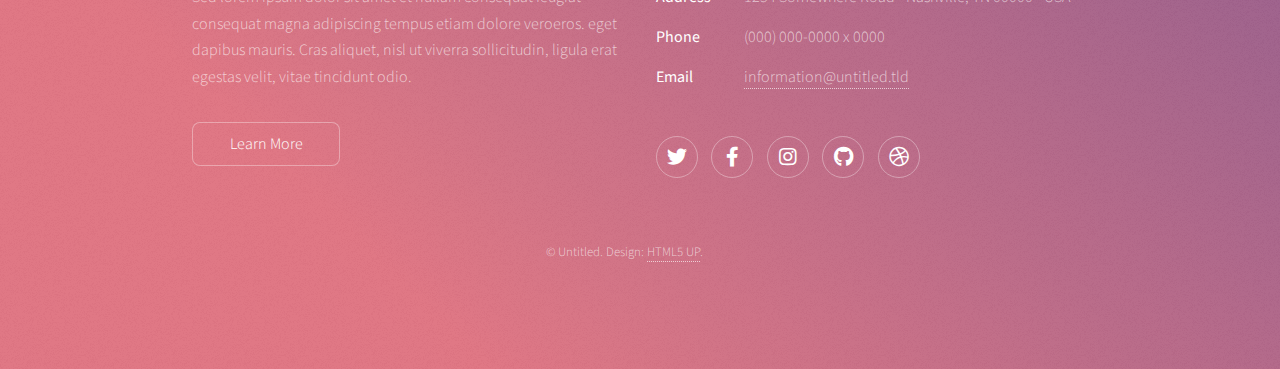
<file: portfolio/generic.html>
<!DOCTYPE HTML>
<!--
	Stellar by HTML5 UP
	html5up.net | @ajlkn
	Free for personal and commercial use under the CCA 3.0 license (html5up.net/license)
-->
<html>
	<head>
		<title>Generic - Stellar by HTML5 UP</title>
		<meta charset="utf-8" />
		<meta name="viewport" content="width=device-width, initial-scale=1, user-scalable=no" />
		<link rel="stylesheet" href="assets/css/main.css" />
		<noscript><link rel="stylesheet" href="assets/css/noscript.css" /></noscript>
	</head>
	<body class="is-preload">

		<!-- Wrapper -->
			<div id="wrapper">

				<!-- Header -->
					<header id="header">
						<h1>Generic</h1>
						<p>Ipsum dolor sit amet nullam</p>
					</header>

				<!-- Main -->
					<div id="main">

						<!-- Content -->
							<section id="content" class="main">
								<span class="image main"><img src="images/pic04.jpg" alt="" /></span>
								<h2>Magna feugiat lorem</h2>
								<p>Donec eget ex magna. Interdum et malesuada fames ac ante ipsum primis in faucibus. Pellentesque venenatis dolor imperdiet dolor mattis sagittis. Praesent rutrum sem diam, vitae egestas enim auctor sit amet. Pellentesque leo mauris, consectetur id ipsum sit amet, fergiat. Pellentesque in mi eu massa lacinia malesuada et a elit. Donec urna ex, lacinia in purus ac, pretium pulvinar mauris. Curabitur sapien risus, commodo eget turpis at, elementum convallis fames ac ante ipsum primis in faucibus.</p>
								<p>Pellentesque venenatis dolor imperdiet dolor mattis sagittis. Praesent rutrum sem diam, vitae egestas enim auctor sit amet. Consequat leo mauris, consectetur id ipsum sit amet, fersapien risus, commodo eget turpis at, elementum convallis elit enim turpis lorem ipsum dolor sit amet feugiat. Phasellus convallis elit id ullamcorper pulvinar. Duis aliquam turpis mauris, eu ultricies erat malesuada quis. Aliquam dapibus, lacus eget hendrerit bibendum, urna est aliquam sem, sit amet est velit quis lorem.</p>
								<h2>Tempus veroeros</h2>
								<p>Cep risus aliquam gravida cep ut lacus amet. Adipiscing faucibus nunc placerat. Tempus adipiscing turpis non blandit accumsan eget lacinia nunc integer interdum amet aliquam ut orci non col ut ut praesent. Semper amet interdum mi. Phasellus enim laoreet ac ac commodo faucibus faucibus. Curae ante vestibulum ante. Blandit. Ante accumsan nisi eu placerat gravida placerat adipiscing in risus fusce vitae ac mi accumsan nunc in accumsan tempor blandit aliquet aliquet lobortis. Ultricies blandit lobortis praesent turpis. Adipiscing accumsan adipiscing adipiscing ac lacinia cep. Orci blandit a iaculis adipiscing ac. Vivamus ornare laoreet odio vis praesent nunc lorem mi. Erat. Tempus sem faucibus ac id. Vis in blandit. Nascetur ultricies blandit ac. Arcu aliquam. Accumsan mi eget adipiscing nulla. Non vestibulum ac interdum condimentum semper commodo massa arcu.</p>
							</section>

					</div>

				<!-- Footer -->
					<footer id="footer">
						<section>
							<h2>Aliquam sed mauris</h2>
							<p>Sed lorem ipsum dolor sit amet et nullam consequat feugiat consequat magna adipiscing tempus etiam dolore veroeros. eget dapibus mauris. Cras aliquet, nisl ut viverra sollicitudin, ligula erat egestas velit, vitae tincidunt odio.</p>
							<ul class="actions">
								<li><a href="#" class="button">Learn More</a></li>
							</ul>
						</section>
						<section>
							<h2>Etiam feugiat</h2>
							<dl class="alt">
								<dt>Address</dt>
								<dd>1234 Somewhere Road &bull; Nashville, TN 00000 &bull; USA</dd>
								<dt>Phone</dt>
								<dd>(000) 000-0000 x 0000</dd>
								<dt>Email</dt>
								<dd><a href="#">information@untitled.tld</a></dd>
							</dl>
							<ul class="icons">
								<li><a href="#" class="icon brands fa-twitter alt"><span class="label">Twitter</span></a></li>
								<li><a href="#" class="icon brands fa-facebook-f alt"><span class="label">Facebook</span></a></li>
								<li><a href="#" class="icon brands fa-instagram alt"><span class="label">Instagram</span></a></li>
								<li><a href="#" class="icon brands fa-github alt"><span class="label">GitHub</span></a></li>
								<li><a href="#" class="icon brands fa-dribbble alt"><span class="label">Dribbble</span></a></li>
							</ul>
						</section>
						<p class="copyright">&copy; Untitled. Design: <a href="https://html5up.net">HTML5 UP</a>.</p>
					</footer>

			</div>

		<!-- Scripts -->
			<script src="assets/js/jquery.min.js"></script>
			<script src="assets/js/jquery.scrollex.min.js"></script>
			<script src="assets/js/jquery.scrolly.min.js"></script>
			<script src="assets/js/browser.min.js"></script>
			<script src="assets/js/breakpoints.min.js"></script>
			<script src="assets/js/util.js"></script>
			<script src="assets/js/main.js"></script>

	</body>
</html>
</file>
<file: portfolio/assets/css/noscript.css>
/*
	Stellar by HTML5 UP
	html5up.net | @ajlkn
	Free for personal and commercial use under the CCA 3.0 license (html5up.net/license)
*/

/* Header */

	body.is-preload #header.alt > * {
		opacity: 1;
	}

	body.is-preload #header.alt .logo {
		-moz-transform: none;
		-webkit-transform: none;
		-ms-transform: none;
		transform: none;
	}
</file>
<file: portfolio/assets/css/main.css>
@import url(fontawesome-all.min.css);
@import 'https://fonts.googleapis.com/css?family=Source+Sans+Pro:300,400';

/*
	Stellar by HTML5 UP
	html5up.net | @ajlkn
	Free for personal and commercial use under the CCA 3.0 license (html5up.net/license)
*/

html, body, div, span, applet, object,
iframe, h1, h2, h3, h4, h5, h6, p, blockquote,
pre, a, abbr, acronym, address, big, cite,
code, del, dfn, em, img, ins, kbd, q, s, samp,
small, strike, strong, sub, sup, tt, var, b,
u, i, center, dl, dt, dd, ol, ul, li, fieldset,
form, label, legend, table, caption, tbody,
tfoot, thead, tr, th, td, article, aside,
canvas, details, embed, figure, figcaption,
footer, header, hgroup, menu, nav, output, ruby,
section, summary, time, mark, audio, video {
	margin: 0;
	padding: 0;
	border: 0;
	font-size: 100%;
	font: inherit;
	vertical-align: baseline;}

article, aside, details, figcaption, figure,
footer, header, hgroup, menu, nav, section {
	display: block;}

body {
	line-height: 1;
}

ol, ul {
	list-style: none;
}

blockquote, q {
	quotes: none;
}

	blockquote:before, blockquote:after, q:before, q:after {
		content: '';
		content: none;
	}

table {
	border-collapse: collapse;
	border-spacing: 0;
}

body {
	-webkit-text-size-adjust: none;
}

mark {
	background-color: transparent;
	color: inherit;
}

input::-moz-focus-inner {
	border: 0;
	padding: 0;
}

input, select, textarea {
	-moz-appearance: none;
	-webkit-appearance: none;
	-ms-appearance: none;
	appearance: none;
}

/* Basic */

	@-ms-viewport {
		width: device-width;
	}

	body {
		-ms-overflow-style: scrollbar;
	}

	@media screen and (max-width: 480px) {

		html, body {
			min-width: 320px;
		}

	}

	html {
		box-sizing: border-box;
	}

	*, *:before, *:after {
		box-sizing: inherit;
	}

	body {
		background-color: #935d8c;
		background-image: url("images/overlay.png"), -moz-linear-gradient(45deg, #e37682 15%, #5f4d93 85%);
		background-image: url("images/overlay.png"), -webkit-linear-gradient(45deg, #e37682 15%, #5f4d93 85%);
		background-image: url("images/overlay.png"), -ms-linear-gradient(45deg, #e37682 15%, #5f4d93 85%);
		background-image: url("images/overlay.png"), linear-gradient(45deg, #e37682 15%, #5f4d93 85%);
	}

		body.is-preload *, body.is-preload *:before, body.is-preload *:after {
			-moz-animation: none !important;
			-webkit-animation: none !important;
			-ms-animation: none !important;
			animation: none !important;
			-moz-transition: none !important;
			-webkit-transition: none !important;
			-ms-transition: none !important;
			transition: none !important;
		}

/* Type */

	body {
		background-color: #935d8c;
		color: rgba(255, 255, 255, 0.65);
	}

	body, input, select, textarea {
		font-family: "Source Sans Pro", Helvetica, sans-serif;
		font-size: 17pt;
		font-weight: 300;
		line-height: 1.65;
	}

		@media screen and (max-width: 1680px) {

			body, input, select, textarea {
				font-size: 14pt;
			}

		}

		@media screen and (max-width: 1280px) {

			body, input, select, textarea {
				font-size: 12pt;
			}

		}

		@media screen and (max-width: 360px) {

			body, input, select, textarea {
				font-size: 11pt;
			}

		}

	a {
		-moz-transition: color 0.2s ease, border-bottom 0.2s ease;
		-webkit-transition: color 0.2s ease, border-bottom 0.2s ease;
		-ms-transition: color 0.2s ease, border-bottom 0.2s ease;
		transition: color 0.2s ease, border-bottom 0.2s ease;
		text-decoration: none;
		border-bottom: dotted 1px;
		color: inherit;
	}

		a:hover {
			border-bottom-color: transparent;
		}

	strong, b {
		font-weight: 400;
	}

	em, i {
		font-style: italic;
	}

	p {
		margin: 0 0 2em 0;
	}

		p.content {
			-moz-columns: 20em 2;
			-webkit-columns: 20em 2;
			-ms-columns: 20em 2;
			columns: 20em 2;
			-moz-column-gap: 2em;
			-webkit-column-gap: 2em;
			-ms-column-gap: 2em;
			column-gap: 2em;
			text-align: justify;
		}

	h1, h2, h3, h4, h5, h6 {
		font-weight: 300;
		line-height: 1.5;
		margin: 0 0 0.7em 0;
		letter-spacing: -0.025em;
	}

		h1 a, h2 a, h3 a, h4 a, h5 a, h6 a {
			color: inherit;
			text-decoration: none;
		}

	h1 {
		font-size: 2.5em;
		line-height: 1.2;
	}

	h2 {
		font-size: 1.5em;
	}

	h3 {
		font-size: 1.25em;
	}

	h4 {
		font-size: 1.1em;
	}

	h5 {
		font-size: 0.9em;
	}

	h6 {
		font-size: 0.7em;
	}

	@media screen and (max-width: 736px) {

		h1 {
			font-size: 2em;
		}

	}

	sub {
		font-size: 0.8em;
		position: relative;
		top: 0.5em;
	}

	sup {
		font-size: 0.8em;
		position: relative;
		top: -0.5em;
	}

	blockquote {
		border-left: solid 4px;
		font-style: italic;
		margin: 0 0 2em 0;
		padding: 0.5em 0 0.5em 2em;
	}

	code {
		border-radius: 8px;
		border: solid 1px;
		font-family: "Courier New", monospace;
		font-size: 0.9em;
		margin: 0 0.25em;
		padding: 0.25em 0.65em;
	}

	pre {
		-webkit-overflow-scrolling: touch;
		font-family: "Courier New", monospace;
		font-size: 0.9em;
		margin: 0 0 2em 0;
	}

		pre code {
			display: block;
			line-height: 1.75;
			padding: 1em 1.5em;
			overflow-x: auto;
		}

	hr {
		border: 0;
		border-bottom: solid 1px;
		margin: 2em 0;
	}

		hr.major {
			margin: 3em 0;
		}

	.align-left {
		text-align: left;
	}

	.align-center {
		text-align: center;
	}

	.align-right {
		text-align: right;
	}

	input, select, textarea {
		color: #ffffff;
	}

	a:hover {
		color: #ffffff;
	}

	strong, b {
		color: #ffffff;
	}

	h1, h2, h3, h4, h5, h6 {
		color: #ffffff;
	}

	blockquote {
		border-left-color: rgba(255, 255, 255, 0.35);
	}

	code {
		background: rgba(255, 255, 255, 0.075);
		border-color: rgba(255, 255, 255, 0.35);
	}

	hr {
		border-bottom-color: rgba(255, 255, 255, 0.35);
	}

/* Row */

	.row {
		display: flex;
		flex-wrap: wrap;
		box-sizing: border-box;
		align-items: stretch;
	}

		.row > * {
			box-sizing: border-box;
		}

		.row.gtr-uniform > * > :last-child {
			margin-bottom: 0;
		}

		.row.aln-left {
			justify-content: flex-start;
		}

		.row.aln-center {
			justify-content: center;
		}

		.row.aln-right {
			justify-content: flex-end;
		}

		.row.aln-top {
			align-items: flex-start;
		}

		.row.aln-middle {
			align-items: center;
		}

		.row.aln-bottom {
			align-items: flex-end;
		}

		.row > .imp {
			order: -1;
		}

		.row > .col-1 {
			width: 8.33333%;
		}

		.row > .off-1 {
			margin-left: 8.33333%;
		}

		.row > .col-2 {
			width: 16.66667%;
		}

		.row > .off-2 {
			margin-left: 16.66667%;
		}

		.row > .col-3 {
			width: 25%;
		}

		.row > .off-3 {
			margin-left: 25%;
		}

		.row > .col-4 {
			width: 33.33333%;
		}

		.row > .off-4 {
			margin-left: 33.33333%;
		}

		.row > .col-5 {
			width: 41.66667%;
		}

		.row > .off-5 {
			margin-left: 41.66667%;
		}

		.row > .col-6 {
			width: 50%;
		}

		.row > .off-6 {
			margin-left: 50%;
		}

		.row > .col-7 {
			width: 58.33333%;
		}

		.row > .off-7 {
			margin-left: 58.33333%;
		}

		.row > .col-8 {
			width: 66.66667%;
		}

		.row > .off-8 {
			margin-left: 66.66667%;
		}

		.row > .col-9 {
			width: 75%;
		}

		.row > .off-9 {
			margin-left: 75%;
		}

		.row > .col-10 {
			width: 83.33333%;
		}

		.row > .off-10 {
			margin-left: 83.33333%;
		}

		.row > .col-11 {
			width: 91.66667%;
		}

		.row > .off-11 {
			margin-left: 91.66667%;
		}

		.row > .col-12 {
			width: 100%;
		}

		.row > .off-12 {
			margin-left: 100%;
		}

		.row.gtr-0 {
			margin-top: 0;
			margin-left: 0em;
		}

			.row.gtr-0 > * {
				padding: 0 0 0 0em;
			}

			.row.gtr-0.gtr-uniform {
				margin-top: 0em;
			}

				.row.gtr-0.gtr-uniform > * {
					padding-top: 0em;
				}

		.row.gtr-25 {
			margin-top: 0;
			margin-left: -0.375em;
		}

			.row.gtr-25 > * {
				padding: 0 0 0 0.375em;
			}

			.row.gtr-25.gtr-uniform {
				margin-top: -0.375em;
			}

				.row.gtr-25.gtr-uniform > * {
					padding-top: 0.375em;
				}

		.row.gtr-50 {
			margin-top: 0;
			margin-left: -0.75em;
		}

			.row.gtr-50 > * {
				padding: 0 0 0 0.75em;
			}

			.row.gtr-50.gtr-uniform {
				margin-top: -0.75em;
			}

				.row.gtr-50.gtr-uniform > * {
					padding-top: 0.75em;
				}

		.row {
			margin-top: 0;
			margin-left: -1.5em;
		}

			.row > * {
				padding: 0 0 0 1.5em;
			}

			.row.gtr-uniform {
				margin-top: -1.5em;
			}

				.row.gtr-uniform > * {
					padding-top: 1.5em;
				}

		.row.gtr-150 {
			margin-top: 0;
			margin-left: -2.25em;
		}

			.row.gtr-150 > * {
				padding: 0 0 0 2.25em;
			}

			.row.gtr-150.gtr-uniform {
				margin-top: -2.25em;
			}

				.row.gtr-150.gtr-uniform > * {
					padding-top: 2.25em;
				}

		.row.gtr-200 {
			margin-top: 0;
			margin-left: -3em;
		}

			.row.gtr-200 > * {
				padding: 0 0 0 3em;
			}

			.row.gtr-200.gtr-uniform {
				margin-top: -3em;
			}

				.row.gtr-200.gtr-uniform > * {
					padding-top: 3em;
				}

		@media screen and (max-width: 1680px) {

			.row {
				display: flex;
				flex-wrap: wrap;
				box-sizing: border-box;
				align-items: stretch;
			}

				.row > * {
					box-sizing: border-box;
				}

				.row.gtr-uniform > * > :last-child {
					margin-bottom: 0;
				}

				.row.aln-left {
					justify-content: flex-start;
				}

				.row.aln-center {
					justify-content: center;
				}

				.row.aln-right {
					justify-content: flex-end;
				}

				.row.aln-top {
					align-items: flex-start;
				}

				.row.aln-middle {
					align-items: center;
				}

				.row.aln-bottom {
					align-items: flex-end;
				}

				.row > .imp-xlarge {
					order: -1;
				}

				.row > .col-1-xlarge {
					width: 8.33333%;
				}

				.row > .off-1-xlarge {
					margin-left: 8.33333%;
				}

				.row > .col-2-xlarge {
					width: 16.66667%;
				}

				.row > .off-2-xlarge {
					margin-left: 16.66667%;
				}

				.row > .col-3-xlarge {
					width: 25%;
				}

				.row > .off-3-xlarge {
					margin-left: 25%;
				}

				.row > .col-4-xlarge {
					width: 33.33333%;
				}

				.row > .off-4-xlarge {
					margin-left: 33.33333%;
				}

				.row > .col-5-xlarge {
					width: 41.66667%;
				}

				.row > .off-5-xlarge {
					margin-left: 41.66667%;
				}

				.row > .col-6-xlarge {
					width: 50%;
				}

				.row > .off-6-xlarge {
					margin-left: 50%;
				}

				.row > .col-7-xlarge {
					width: 58.33333%;
				}

				.row > .off-7-xlarge {
					margin-left: 58.33333%;
				}

				.row > .col-8-xlarge {
					width: 66.66667%;
				}

				.row > .off-8-xlarge {
					margin-left: 66.66667%;
				}

				.row > .col-9-xlarge {
					width: 75%;
				}

				.row > .off-9-xlarge {
					margin-left: 75%;
				}

				.row > .col-10-xlarge {
					width: 83.33333%;
				}

				.row > .off-10-xlarge {
					margin-left: 83.33333%;
				}

				.row > .col-11-xlarge {
					width: 91.66667%;
				}

				.row > .off-11-xlarge {
					margin-left: 91.66667%;
				}

				.row > .col-12-xlarge {
					width: 100%;
				}

				.row > .off-12-xlarge {
					margin-left: 100%;
				}

				.row.gtr-0 {
					margin-top: 0;
					margin-left: 0em;
				}

					.row.gtr-0 > * {
						padding: 0 0 0 0em;
					}

					.row.gtr-0.gtr-uniform {
						margin-top: 0em;
					}

						.row.gtr-0.gtr-uniform > * {
							padding-top: 0em;
						}

				.row.gtr-25 {
					margin-top: 0;
					margin-left: -0.375em;
				}

					.row.gtr-25 > * {
						padding: 0 0 0 0.375em;
					}

					.row.gtr-25.gtr-uniform {
						margin-top: -0.375em;
					}

						.row.gtr-25.gtr-uniform > * {
							padding-top: 0.375em;
						}

				.row.gtr-50 {
					margin-top: 0;
					margin-left: -0.75em;
				}

					.row.gtr-50 > * {
						padding: 0 0 0 0.75em;
					}

					.row.gtr-50.gtr-uniform {
						margin-top: -0.75em;
					}

						.row.gtr-50.gtr-uniform > * {
							padding-top: 0.75em;
						}

				.row {
					margin-top: 0;
					margin-left: -1.5em;
				}

					.row > * {
						padding: 0 0 0 1.5em;
					}

					.row.gtr-uniform {
						margin-top: -1.5em;
					}

						.row.gtr-uniform > * {
							padding-top: 1.5em;
						}

				.row.gtr-150 {
					margin-top: 0;
					margin-left: -2.25em;
				}

					.row.gtr-150 > * {
						padding: 0 0 0 2.25em;
					}

					.row.gtr-150.gtr-uniform {
						margin-top: -2.25em;
					}

						.row.gtr-150.gtr-uniform > * {
							padding-top: 2.25em;
						}

				.row.gtr-200 {
					margin-top: 0;
					margin-left: -3em;
				}

					.row.gtr-200 > * {
						padding: 0 0 0 3em;
					}

					.row.gtr-200.gtr-uniform {
						margin-top: -3em;
					}

						.row.gtr-200.gtr-uniform > * {
							padding-top: 3em;
						}

		}

		@media screen and (max-width: 1280px) {

			.row {
				display: flex;
				flex-wrap: wrap;
				box-sizing: border-box;
				align-items: stretch;
			}

				.row > * {
					box-sizing: border-box;
				}

				.row.gtr-uniform > * > :last-child {
					margin-bottom: 0;
				}

				.row.aln-left {
					justify-content: flex-start;
				}

				.row.aln-center {
					justify-content: center;
				}

				.row.aln-right {
					justify-content: flex-end;
				}

				.row.aln-top {
					align-items: flex-start;
				}

				.row.aln-middle {
					align-items: center;
				}

				.row.aln-bottom {
					align-items: flex-end;
				}

				.row > .imp-large {
					order: -1;
				}

				.row > .col-1-large {
					width: 8.33333%;
				}

				.row > .off-1-large {
					margin-left: 8.33333%;
				}

				.row > .col-2-large {
					width: 16.66667%;
				}

				.row > .off-2-large {
					margin-left: 16.66667%;
				}

				.row > .col-3-large {
					width: 25%;
				}

				.row > .off-3-large {
					margin-left: 25%;
				}

				.row > .col-4-large {
					width: 33.33333%;
				}

				.row > .off-4-large {
					margin-left: 33.33333%;
				}

				.row > .col-5-large {
					width: 41.66667%;
				}

				.row > .off-5-large {
					margin-left: 41.66667%;
				}

				.row > .col-6-large {
					width: 50%;
				}

				.row > .off-6-large {
					margin-left: 50%;
				}

				.row > .col-7-large {
					width: 58.33333%;
				}

				.row > .off-7-large {
					margin-left: 58.33333%;
				}

				.row > .col-8-large {
					width: 66.66667%;
				}

				.row > .off-8-large {
					margin-left: 66.66667%;
				}

				.row > .col-9-large {
					width: 75%;
				}

				.row > .off-9-large {
					margin-left: 75%;
				}

				.row > .col-10-large {
					width: 83.33333%;
				}

				.row > .off-10-large {
					margin-left: 83.33333%;
				}

				.row > .col-11-large {
					width: 91.66667%;
				}

				.row > .off-11-large {
					margin-left: 91.66667%;
				}

				.row > .col-12-large {
					width: 100%;
				}

				.row > .off-12-large {
					margin-left: 100%;
				}

				.row.gtr-0 {
					margin-top: 0;
					margin-left: 0em;
				}

					.row.gtr-0 > * {
						padding: 0 0 0 0em;
					}

					.row.gtr-0.gtr-uniform {
						margin-top: 0em;
					}

						.row.gtr-0.gtr-uniform > * {
							padding-top: 0em;
						}

				.row.gtr-25 {
					margin-top: 0;
					margin-left: -0.375em;
				}

					.row.gtr-25 > * {
						padding: 0 0 0 0.375em;
					}

					.row.gtr-25.gtr-uniform {
						margin-top: -0.375em;
					}

						.row.gtr-25.gtr-uniform > * {
							padding-top: 0.375em;
						}

				.row.gtr-50 {
					margin-top: 0;
					margin-left: -0.75em;
				}

					.row.gtr-50 > * {
						padding: 0 0 0 0.75em;
					}

					.row.gtr-50.gtr-uniform {
						margin-top: -0.75em;
					}

						.row.gtr-50.gtr-uniform > * {
							padding-top: 0.75em;
						}

				.row {
					margin-top: 0;
					margin-left: -1.5em;
				}

					.row > * {
						padding: 0 0 0 1.5em;
					}

					.row.gtr-uniform {
						margin-top: -1.5em;
					}

						.row.gtr-uniform > * {
							padding-top: 1.5em;
						}

				.row.gtr-150 {
					margin-top: 0;
					margin-left: -2.25em;
				}

					.row.gtr-150 > * {
						padding: 0 0 0 2.25em;
					}

					.row.gtr-150.gtr-uniform {
						margin-top: -2.25em;
					}

						.row.gtr-150.gtr-uniform > * {
							padding-top: 2.25em;
						}

				.row.gtr-200 {
					margin-top: 0;
					margin-left: -3em;
				}

					.row.gtr-200 > * {
						padding: 0 0 0 3em;
					}

					.row.gtr-200.gtr-uniform {
						margin-top: -3em;
					}

						.row.gtr-200.gtr-uniform > * {
							padding-top: 3em;
						}

		}

		@media screen and (max-width: 980px) {

			.row {
				display: flex;
				flex-wrap: wrap;
				box-sizing: border-box;
				align-items: stretch;
			}

				.row > * {
					box-sizing: border-box;
				}

				.row.gtr-uniform > * > :last-child {
					margin-bottom: 0;
				}

				.row.aln-left {
					justify-content: flex-start;
				}

				.row.aln-center {
					justify-content: center;
				}

				.row.aln-right {
					justify-content: flex-end;
				}

				.row.aln-top {
					align-items: flex-start;
				}

				.row.aln-middle {
					align-items: center;
				}

				.row.aln-bottom {
					align-items: flex-end;
				}

				.row > .imp-medium {
					order: -1;
				}

				.row > .col-1-medium {
					width: 8.33333%;
				}

				.row > .off-1-medium {
					margin-left: 8.33333%;
				}

				.row > .col-2-medium {
					width: 16.66667%;
				}

				.row > .off-2-medium {
					margin-left: 16.66667%;
				}

				.row > .col-3-medium {
					width: 25%;
				}

				.row > .off-3-medium {
					margin-left: 25%;
				}

				.row > .col-4-medium {
					width: 33.33333%;
				}

				.row > .off-4-medium {
					margin-left: 33.33333%;
				}

				.row > .col-5-medium {
					width: 41.66667%;
				}

				.row > .off-5-medium {
					margin-left: 41.66667%;
				}

				.row > .col-6-medium {
					width: 50%;
				}

				.row > .off-6-medium {
					margin-left: 50%;
				}

				.row > .col-7-medium {
					width: 58.33333%;
				}

				.row > .off-7-medium {
					margin-left: 58.33333%;
				}

				.row > .col-8-medium {
					width: 66.66667%;
				}

				.row > .off-8-medium {
					margin-left: 66.66667%;
				}

				.row > .col-9-medium {
					width: 75%;
				}

				.row > .off-9-medium {
					margin-left: 75%;
				}

				.row > .col-10-medium {
					width: 83.33333%;
				}

				.row > .off-10-medium {
					margin-left: 83.33333%;
				}

				.row > .col-11-medium {
					width: 91.66667%;
				}

				.row > .off-11-medium {
					margin-left: 91.66667%;
				}

				.row > .col-12-medium {
					width: 100%;
				}

				.row > .off-12-medium {
					margin-left: 100%;
				}

				.row.gtr-0 {
					margin-top: 0;
					margin-left: 0em;
				}

					.row.gtr-0 > * {
						padding: 0 0 0 0em;
					}

					.row.gtr-0.gtr-uniform {
						margin-top: 0em;
					}

						.row.gtr-0.gtr-uniform > * {
							padding-top: 0em;
						}

				.row.gtr-25 {
					margin-top: 0;
					margin-left: -0.375em;
				}

					.row.gtr-25 > * {
						padding: 0 0 0 0.375em;
					}

					.row.gtr-25.gtr-uniform {
						margin-top: -0.375em;
					}

						.row.gtr-25.gtr-uniform > * {
							padding-top: 0.375em;
						}

				.row.gtr-50 {
					margin-top: 0;
					margin-left: -0.75em;
				}

					.row.gtr-50 > * {
						padding: 0 0 0 0.75em;
					}

					.row.gtr-50.gtr-uniform {
						margin-top: -0.75em;
					}

						.row.gtr-50.gtr-uniform > * {
							padding-top: 0.75em;
						}

				.row {
					margin-top: 0;
					margin-left: -1.5em;
				}

					.row > * {
						padding: 0 0 0 1.5em;
					}

					.row.gtr-uniform {
						margin-top: -1.5em;
					}

						.row.gtr-uniform > * {
							padding-top: 1.5em;
						}

				.row.gtr-150 {
					margin-top: 0;
					margin-left: -2.25em;
				}

					.row.gtr-150 > * {
						padding: 0 0 0 2.25em;
					}

					.row.gtr-150.gtr-uniform {
						margin-top: -2.25em;
					}

						.row.gtr-150.gtr-uniform > * {
							padding-top: 2.25em;
						}

				.row.gtr-200 {
					margin-top: 0;
					margin-left: -3em;
				}

					.row.gtr-200 > * {
						padding: 0 0 0 3em;
					}

					.row.gtr-200.gtr-uniform {
						margin-top: -3em;
					}

						.row.gtr-200.gtr-uniform > * {
							padding-top: 3em;
						}

		}

		@media screen and (max-width: 736px) {

			.row {
				display: flex;
				flex-wrap: wrap;
				box-sizing: border-box;
				align-items: stretch;
			}

				.row > * {
					box-sizing: border-box;
				}

				.row.gtr-uniform > * > :last-child {
					margin-bottom: 0;
				}

				.row.aln-left {
					justify-content: flex-start;
				}

				.row.aln-center {
					justify-content: center;
				}

				.row.aln-right {
					justify-content: flex-end;
				}

				.row.aln-top {
					align-items: flex-start;
				}

				.row.aln-middle {
					align-items: center;
				}

				.row.aln-bottom {
					align-items: flex-end;
				}

				.row > .imp-small {
					order: -1;
				}

				.row > .col-1-small {
					width: 8.33333%;
				}

				.row > .off-1-small {
					margin-left: 8.33333%;
				}

				.row > .col-2-small {
					width: 16.66667%;
				}

				.row > .off-2-small {
					margin-left: 16.66667%;
				}

				.row > .col-3-small {
					width: 25%;
				}

				.row > .off-3-small {
					margin-left: 25%;
				}

				.row > .col-4-small {
					width: 33.33333%;
				}

				.row > .off-4-small {
					margin-left: 33.33333%;
				}

				.row > .col-5-small {
					width: 41.66667%;
				}

				.row > .off-5-small {
					margin-left: 41.66667%;
				}

				.row > .col-6-small {
					width: 50%;
				}

				.row > .off-6-small {
					margin-left: 50%;
				}

				.row > .col-7-small {
					width: 58.33333%;
				}

				.row > .off-7-small {
					margin-left: 58.33333%;
				}

				.row > .col-8-small {
					width: 66.66667%;
				}

				.row > .off-8-small {
					margin-left: 66.66667%;
				}

				.row > .col-9-small {
					width: 75%;
				}

				.row > .off-9-small {
					margin-left: 75%;
				}

				.row > .col-10-small {
					width: 83.33333%;
				}

				.row > .off-10-small {
					margin-left: 83.33333%;
				}

				.row > .col-11-small {
					width: 91.66667%;
				}

				.row > .off-11-small {
					margin-left: 91.66667%;
				}

				.row > .col-12-small {
					width: 100%;
				}

				.row > .off-12-small {
					margin-left: 100%;
				}

				.row.gtr-0 {
					margin-top: 0;
					margin-left: 0em;
				}

					.row.gtr-0 > * {
						padding: 0 0 0 0em;
					}

					.row.gtr-0.gtr-uniform {
						margin-top: 0em;
					}

						.row.gtr-0.gtr-uniform > * {
							padding-top: 0em;
						}

				.row.gtr-25 {
					margin-top: 0;
					margin-left: -0.25em;
				}

					.row.gtr-25 > * {
						padding: 0 0 0 0.25em;
					}

					.row.gtr-25.gtr-uniform {
						margin-top: -0.25em;
					}

						.row.gtr-25.gtr-uniform > * {
							padding-top: 0.25em;
						}

				.row.gtr-50 {
					margin-top: 0;
					margin-left: -0.5em;
				}

					.row.gtr-50 > * {
						padding: 0 0 0 0.5em;
					}

					.row.gtr-50.gtr-uniform {
						margin-top: -0.5em;
					}

						.row.gtr-50.gtr-uniform > * {
							padding-top: 0.5em;
						}

				.row {
					margin-top: 0;
					margin-left: -1em;
				}

					.row > * {
						padding: 0 0 0 1em;
					}

					.row.gtr-uniform {
						margin-top: -1em;
					}

						.row.gtr-uniform > * {
							padding-top: 1em;
						}

				.row.gtr-150 {
					margin-top: 0;
					margin-left: -1.5em;
				}

					.row.gtr-150 > * {
						padding: 0 0 0 1.5em;
					}

					.row.gtr-150.gtr-uniform {
						margin-top: -1.5em;
					}

						.row.gtr-150.gtr-uniform > * {
							padding-top: 1.5em;
						}

				.row.gtr-200 {
					margin-top: 0;
					margin-left: -2em;
				}

					.row.gtr-200 > * {
						padding: 0 0 0 2em;
					}

					.row.gtr-200.gtr-uniform {
						margin-top: -2em;
					}

						.row.gtr-200.gtr-uniform > * {
							padding-top: 2em;
						}

		}

		@media screen and (max-width: 480px) {

			.row {
				display: flex;
				flex-wrap: wrap;
				box-sizing: border-box;
				align-items: stretch;
			}

				.row > * {
					box-sizing: border-box;
				}

				.row.gtr-uniform > * > :last-child {
					margin-bottom: 0;
				}

				.row.aln-left {
					justify-content: flex-start;
				}

				.row.aln-center {
					justify-content: center;
				}

				.row.aln-right {
					justify-content: flex-end;
				}

				.row.aln-top {
					align-items: flex-start;
				}

				.row.aln-middle {
					align-items: center;
				}

				.row.aln-bottom {
					align-items: flex-end;
				}

				.row > .imp-xsmall {
					order: -1;
				}

				.row > .col-1-xsmall {
					width: 8.33333%;
				}

				.row > .off-1-xsmall {
					margin-left: 8.33333%;
				}

				.row > .col-2-xsmall {
					width: 16.66667%;
				}

				.row > .off-2-xsmall {
					margin-left: 16.66667%;
				}

				.row > .col-3-xsmall {
					width: 25%;
				}

				.row > .off-3-xsmall {
					margin-left: 25%;
				}

				.row > .col-4-xsmall {
					width: 33.33333%;
				}

				.row > .off-4-xsmall {
					margin-left: 33.33333%;
				}

				.row > .col-5-xsmall {
					width: 41.66667%;
				}

				.row > .off-5-xsmall {
					margin-left: 41.66667%;
				}

				.row > .col-6-xsmall {
					width: 50%;
				}

				.row > .off-6-xsmall {
					margin-left: 50%;
				}

				.row > .col-7-xsmall {
					width: 58.33333%;
				}

				.row > .off-7-xsmall {
					margin-left: 58.33333%;
				}

				.row > .col-8-xsmall {
					width: 66.66667%;
				}

				.row > .off-8-xsmall {
					margin-left: 66.66667%;
				}

				.row > .col-9-xsmall {
					width: 75%;
				}

				.row > .off-9-xsmall {
					margin-left: 75%;
				}

				.row > .col-10-xsmall {
					width: 83.33333%;
				}

				.row > .off-10-xsmall {
					margin-left: 83.33333%;
				}

				.row > .col-11-xsmall {
					width: 91.66667%;
				}

				.row > .off-11-xsmall {
					margin-left: 91.66667%;
				}

				.row > .col-12-xsmall {
					width: 100%;
				}

				.row > .off-12-xsmall {
					margin-left: 100%;
				}

				.row.gtr-0 {
					margin-top: 0;
					margin-left: 0em;
				}

					.row.gtr-0 > * {
						padding: 0 0 0 0em;
					}

					.row.gtr-0.gtr-uniform {
						margin-top: 0em;
					}

						.row.gtr-0.gtr-uniform > * {
							padding-top: 0em;
						}

				.row.gtr-25 {
					margin-top: 0;
					margin-left: -0.3125em;
				}

					.row.gtr-25 > * {
						padding: 0 0 0 0.3125em;
					}

					.row.gtr-25.gtr-uniform {
						margin-top: -0.3125em;
					}

						.row.gtr-25.gtr-uniform > * {
							padding-top: 0.3125em;
						}

				.row.gtr-50 {
					margin-top: 0;
					margin-left: -0.625em;
				}

					.row.gtr-50 > * {
						padding: 0 0 0 0.625em;
					}

					.row.gtr-50.gtr-uniform {
						margin-top: -0.625em;
					}

						.row.gtr-50.gtr-uniform > * {
							padding-top: 0.625em;
						}

				.row {
					margin-top: 0;
					margin-left: -1.25em;
				}

					.row > * {
						padding: 0 0 0 1.25em;
					}

					.row.gtr-uniform {
						margin-top: -1.25em;
					}

						.row.gtr-uniform > * {
							padding-top: 1.25em;
						}

				.row.gtr-150 {
					margin-top: 0;
					margin-left: -1.875em;
				}

					.row.gtr-150 > * {
						padding: 0 0 0 1.875em;
					}

					.row.gtr-150.gtr-uniform {
						margin-top: -1.875em;
					}

						.row.gtr-150.gtr-uniform > * {
							padding-top: 1.875em;
						}

				.row.gtr-200 {
					margin-top: 0;
					margin-left: -2.5em;
				}

					.row.gtr-200 > * {
						padding: 0 0 0 2.5em;
					}

					.row.gtr-200.gtr-uniform {
						margin-top: -2.5em;
					}

						.row.gtr-200.gtr-uniform > * {
							padding-top: 2.5em;
						}

		}

/* Box */

	.box {
		border-radius: 8px;
		border: solid;
		margin-bottom: 2em;
		padding: 1.5em;
	}

		.box > :last-child,
		.box > :last-child > :last-child,
		.box > :last-child > :last-child > :last-child {
			margin-bottom: 0;
		}

		.box.alt {
			border: 0;
			border-radius: 0;
			padding: 0;
		}

	.box {
		border-color: rgba(255, 255, 255, 0.35);
	}

/* Button */

	input[type="submit"],
	input[type="reset"],
	input[type="button"],
	button,
	.button {
		-moz-appearance: none;
		-webkit-appearance: none;
		-ms-appearance: none;
		appearance: none;
		-moz-transition: background-color 0.2s ease-in-out, color 0.2s ease-in-out;
		-webkit-transition: background-color 0.2s ease-in-out, color 0.2s ease-in-out;
		-ms-transition: background-color 0.2s ease-in-out, color 0.2s ease-in-out;
		transition: background-color 0.2s ease-in-out, color 0.2s ease-in-out;
		border-radius: 8px;
		border: 0;
		cursor: pointer;
		display: inline-block;
		font-weight: 300;
		height: 2.75em;
		line-height: 2.75em;
		min-width: 9.25em;
		padding: 0 1.5em;
		text-align: center;
		text-decoration: none;
		white-space: nowrap;
	}

		input[type="submit"].icon,
		input[type="reset"].icon,
		input[type="button"].icon,
		button.icon,
		.button.icon {
			padding-left: 1.35em;
		}

			input[type="submit"].icon:before,
			input[type="reset"].icon:before,
			input[type="button"].icon:before,
			button.icon:before,
			.button.icon:before {
				margin-right: 0.5em;
			}

		input[type="submit"].fit,
		input[type="reset"].fit,
		input[type="button"].fit,
		button.fit,
		.button.fit {
			width: 100%;
		}

		input[type="submit"].small,
		input[type="reset"].small,
		input[type="button"].small,
		button.small,
		.button.small {
			font-size: 0.8em;
		}

		input[type="submit"].large,
		input[type="reset"].large,
		input[type="button"].large,
		button.large,
		.button.large {
			font-size: 1.35em;
		}

		input[type="submit"].disabled, input[type="submit"]:disabled,
		input[type="reset"].disabled,
		input[type="reset"]:disabled,
		input[type="button"].disabled,
		input[type="button"]:disabled,
		button.disabled,
		button:disabled,
		.button.disabled,
		.button:disabled {
			pointer-events: none;
			opacity: 0.25;
		}

		@media screen and (max-width: 736px) {

			input[type="submit"],
			input[type="reset"],
			input[type="button"],
			button,
			.button {
				min-width: 0;
			}

		}

	input[type="submit"],
	input[type="reset"],
	input[type="button"],
	button,
	.button {
		background-color: transparent;
		box-shadow: inset 0 0 0 1px rgba(255, 255, 255, 0.35);
		color: #ffffff !important;
	}

		input[type="submit"]:hover,
		input[type="reset"]:hover,
		input[type="button"]:hover,
		button:hover,
		.button:hover {
			background-color: rgba(255, 255, 255, 0.075);
		}

		input[type="submit"]:active,
		input[type="reset"]:active,
		input[type="button"]:active,
		button:active,
		.button:active {
			background-color: rgba(255, 255, 255, 0.2);
		}

		input[type="submit"].icon:before,
		input[type="reset"].icon:before,
		input[type="button"].icon:before,
		button.icon:before,
		.button.icon:before {
			color: rgba(255, 255, 255, 0.5);
		}

		input[type="submit"].primary,
		input[type="reset"].primary,
		input[type="button"].primary,
		button.primary,
		.button.primary {
			background-color: #8cc9f0;
			color: #ffffff !important;
			box-shadow: none;
		}

			input[type="submit"].primary:hover,
			input[type="reset"].primary:hover,
			input[type="button"].primary:hover,
			button.primary:hover,
			.button.primary:hover {
				background-color: #9acff2;
			}

			input[type="submit"].primary:active,
			input[type="reset"].primary:active,
			input[type="button"].primary:active,
			button.primary:active,
			.button.primary:active {
				background-color: #7ec3ee;
			}

			input[type="submit"].primary.icon:before,
			input[type="reset"].primary.icon:before,
			input[type="button"].primary.icon:before,
			button.primary.icon:before,
			.button.primary.icon:before {
				color: #ffffff !important;
			}

/* Form */

	form {
		margin: 0 0 2em 0;
	}

	label {
		display: block;
		font-size: 0.9em;
		font-weight: 400;
		margin: 0 0 1em 0;
	}

	input[type="text"],
	input[type="password"],
	input[type="email"],
	select,
	textarea {
		-moz-appearance: none;
		-webkit-appearance: none;
		-ms-appearance: none;
		appearance: none;
		border-radius: 8px;
		border: solid 1px;
		color: inherit;
		display: block;
		outline: 0;
		padding: 0 1em;
		text-decoration: none;
		width: 100%;
	}

		input[type="text"]:invalid,
		input[type="password"]:invalid,
		input[type="email"]:invalid,
		select:invalid,
		textarea:invalid {
			box-shadow: none;
		}

	select {
		background-size: 1.25rem;
		background-repeat: no-repeat;
		background-position: calc(100% - 1rem) center;
		height: 2.75em;
		padding-right: 2.75em;
		text-overflow: ellipsis;
	}

		select:focus::-ms-value {
			background-color: transparent;
		}

		select::-ms-expand {
			display: none;
		}

	input[type="text"],
	input[type="password"],
	input[type="email"],
	select {
		height: 2.75em;
	}

	textarea {
		padding: 0.75em 1em;
	}

	input[type="checkbox"],
	input[type="radio"] {
		-moz-appearance: none;
		-webkit-appearance: none;
		-ms-appearance: none;
		appearance: none;
		display: block;
		float: left;
		margin-right: -2em;
		opacity: 0;
		width: 1em;
		z-index: -1;
	}

		input[type="checkbox"] + label,
		input[type="radio"] + label {
			text-decoration: none;
			cursor: pointer;
			display: inline-block;
			font-size: 1em;
			font-weight: 300;
			padding-left: 2.4em;
			padding-right: 0.75em;
			position: relative;
		}

			input[type="checkbox"] + label:before,
			input[type="radio"] + label:before {
				-moz-osx-font-smoothing: grayscale;
				-webkit-font-smoothing: antialiased;
				display: inline-block;
				font-style: normal;
				font-variant: normal;
				text-rendering: auto;
				line-height: 1;
				text-transform: none !important;
				font-family: 'Font Awesome 5 Free';
				font-weight: 900;
			}

			input[type="checkbox"] + label:before,
			input[type="radio"] + label:before {
				border-radius: 8px;
				border: solid 1px;
				content: '';
				display: inline-block;
				font-size: 0.8em;
				height: 2.0625em;
				left: 0;
				line-height: 2.0625em;
				position: absolute;
				text-align: center;
				top: 0;
				width: 2.0625em;
			}

		input[type="checkbox"]:checked + label:before,
		input[type="radio"]:checked + label:before {
			content: '\f00c';
		}

	input[type="checkbox"] + label:before {
		border-radius: 8px;
	}

	input[type="radio"] + label:before {
		border-radius: 100%;
	}

	::-webkit-input-placeholder {
		opacity: 1.0;
	}

	:-moz-placeholder {
		opacity: 1.0;
	}

	::-moz-placeholder {
		opacity: 1.0;
	}

	:-ms-input-placeholder {
		opacity: 1.0;
	}

	label {
		color: #ffffff;
	}

	input[type="text"],
	input[type="password"],
	input[type="email"],
	select,
	textarea {
		background-color: rgba(255, 255, 255, 0.075);
		border-color: rgba(255, 255, 255, 0.35);
	}

		input[type="text"]:focus,
		input[type="password"]:focus,
		input[type="email"]:focus,
		select:focus,
		textarea:focus {
			border-color: #8cc9f0;
			box-shadow: 0 0 0 1px #8cc9f0;
		}

	select {
		background-image: url("data:image/svg+xml;charset=utf8,%3Csvg xmlns='http://www.w3.org/2000/svg' width='40' height='40' preserveAspectRatio='none' viewBox='0 0 40 40'%3E%3Cpath d='M9.4,12.3l10.4,10.4l10.4-10.4c0.2-0.2,0.5-0.4,0.9-0.4c0.3,0,0.6,0.1,0.9,0.4l3.3,3.3c0.2,0.2,0.4,0.5,0.4,0.9 c0,0.4-0.1,0.6-0.4,0.9L20.7,31.9c-0.2,0.2-0.5,0.4-0.9,0.4c-0.3,0-0.6-0.1-0.9-0.4L4.3,17.3c-0.2-0.2-0.4-0.5-0.4-0.9 c0-0.4,0.1-0.6,0.4-0.9l3.3-3.3c0.2-0.2,0.5-0.4,0.9-0.4S9.1,12.1,9.4,12.3z' fill='rgba(255, 255, 255, 0.35)' /%3E%3C/svg%3E");
	}

		select option {
			color: #ffffff;
			background: #935d8c;
		}

	input[type="checkbox"] + label,
	input[type="radio"] + label {
		color: rgba(255, 255, 255, 0.65);
	}

		input[type="checkbox"] + label:before,
		input[type="radio"] + label:before {
			background: rgba(255, 255, 255, 0.075);
			border-color: rgba(255, 255, 255, 0.35);
		}

	input[type="checkbox"]:checked + label:before,
	input[type="radio"]:checked + label:before {
		background-color: #ffffff;
		border-color: #ffffff;
		color: #935d8c;
	}

	input[type="checkbox"]:focus + label:before,
	input[type="radio"]:focus + label:before {
		border-color: #8cc9f0;
		box-shadow: 0 0 0 1px #8cc9f0;
	}

	::-webkit-input-placeholder {
		color: rgba(255, 255, 255, 0.5) !important;
	}

	:-moz-placeholder {
		color: rgba(255, 255, 255, 0.5) !important;
	}

	::-moz-placeholder {
		color: rgba(255, 255, 255, 0.5) !important;
	}

	:-ms-input-placeholder {
		color: rgba(255, 255, 255, 0.5) !important;
	}

	.formerize-placeholder {
		color: rgba(255, 255, 255, 0.5) !important;
	}

/* Icon */

	.icon {
		text-decoration: none;
		-moz-transition: background-color 0.2s ease-in-out, color 0.2s ease-in-out;
		-webkit-transition: background-color 0.2s ease-in-out, color 0.2s ease-in-out;
		-ms-transition: background-color 0.2s ease-in-out, color 0.2s ease-in-out;
		transition: background-color 0.2s ease-in-out, color 0.2s ease-in-out;
		border-bottom: none;
		position: relative;
	}

		.icon:before {
			-moz-osx-font-smoothing: grayscale;
			-webkit-font-smoothing: antialiased;
			display: inline-block;
			font-style: normal;
			font-variant: normal;
			text-rendering: auto;
			line-height: 1;
			text-transform: none !important;
			font-family: 'Font Awesome 5 Free';
			font-weight: 400;
		}

		.icon > .label {
			display: none;
		}

		.icon:before {
			line-height: solid;
		}

		.icon.solid:before {
			font-weight: 900;
		}

		.icon.brands:before {
			font-family: 'Font Awesome 5 Brands';
		}

		.icon.major {
			border: solid 1px;
			display: inline-block;
			border-radius: 100%;
			padding: 0.65em;
			margin: 0 0 2em 0;
			cursor: default;
		}

			.icon.major:before {
				display: inline-block;
				font-size: 6.25rem;
				width: 2.25em;
				height: 2.25em;
				line-height: 2.2em;
				border-radius: 100%;
				border: solid 1px;
				text-align: center;
			}

		.icon.alt {
			display: inline-block;
			border: solid 1px;
			border-radius: 100%;
		}

			.icon.alt:before {
				display: block;
				font-size: 1.25em;
				width: 2em;
				height: 2em;
				text-align: center;
				line-height: 2em;
			}

		.icon.style1 {
			color: #efa8b0;
		}

		.icon.style2 {
			color: #c79cc8;
		}

		.icon.style3 {
			color: #a89cc8;
		}

		.icon.style4 {
			color: #9bb2e1;
		}

		.icon.style5 {
			color: #8cc9f0;
		}

		@media screen and (max-width: 1680px) {

			.icon.major:before {
				font-size: 5.5rem;
			}

		}

		@media screen and (max-width: 1280px) {

			.icon.major:before {
				font-size: 4.75rem;
			}

		}

		@media screen and (max-width: 736px) {

			.icon.major {
				margin: 0 0 1.5em 0;
				padding: 0.35em;
			}

				.icon.major:before {
					font-size: 3.5rem;
				}

		}

	.icon.major {
		border-color: rgba(255, 255, 255, 0.35);
	}

		.icon.major:before {
			border-color: rgba(255, 255, 255, 0.35);
		}

	.icon.alt {
		border-color: rgba(255, 255, 255, 0.35);
		color: #ffffff;
	}

		.icon.alt:hover {
			background-color: rgba(255, 255, 255, 0.075);
		}

		.icon.alt:active {
			background-color: rgba(255, 255, 255, 0.2);
		}

/* Image */

	.image {
		border-radius: 8px;
		border: 0;
		display: inline-block;
		position: relative;
	}

		.image img {
			border-radius: 8px;
			display: block;
		}

		.image.left, .image.right {
			max-width: 40%;
		}

			.image.left img, .image.right img {
				width: 100%;
			}

		.image.left {
			float: left;
			margin: 0 1.5em 1em 0;
			top: 0.25em;
		}

		.image.right {
			float: right;
			margin: 0 0 1em 1.5em;
			top: 0.25em;
		}

		.image.fit {
			display: block;
			margin: 0 0 2em 0;
			width: 100%;
		}

			.image.fit img {
				width: 100%;
			}

		.image.main {
			display: block;
			margin: 0 0 3em 0;
			width: 100%;
		}

			.image.main img {
				width: 100%;
			}

/* List */

	ol {
		list-style: decimal;
		margin: 0 0 2em 0;
		padding-left: 1.25em;
	}

		ol li {
			padding-left: 0.25em;
		}

	ul {
		list-style: disc;
		margin: 0 0 2em 0;
		padding-left: 1em;
	}

		ul li {
			padding-left: 0.5em;
		}

		ul.alt {
			list-style: none;
			padding-left: 0;
		}

			ul.alt li {
				border-top: solid 1px;
				padding: 0.5em 0;
			}

				ul.alt li:first-child {
					border-top: 0;
					padding-top: 0;
				}

	dl {
		margin: 0 0 2em 0;
	}

		dl dt {
			display: block;
			font-weight: 400;
			margin: 0 0 1em 0;
		}

		dl dd {
			margin-left: 2em;
		}

		dl.alt dt {
			display: block;
			width: 3em;
			margin: 0;
			clear: left;
			float: left;
		}

		dl.alt dd {
			margin: 0 0 0.85em 5.5em;
		}

		dl.alt:after {
			content: '';
			display: block;
			clear: both;
		}

	ul.alt li {
		border-top-color: rgba(255, 255, 255, 0.35);
	}

	dl dt {
		color: #ffffff;
	}

/* Actions */

	ul.actions {
		display: -moz-flex;
		display: -webkit-flex;
		display: -ms-flex;
		display: flex;
		cursor: default;
		list-style: none;
		margin-left: -1em;
		padding-left: 0;
	}

		ul.actions li {
			padding: 0 0 0 1em;
			vertical-align: middle;
		}

		ul.actions.special {
			-moz-justify-content: center;
			-webkit-justify-content: center;
			-ms-justify-content: center;
			justify-content: center;
			width: 100%;
			margin-left: 0;
		}

			ul.actions.special li:first-child {
				padding-left: 0;
			}

		ul.actions.stacked {
			-moz-flex-direction: column;
			-webkit-flex-direction: column;
			-ms-flex-direction: column;
			flex-direction: column;
			margin-left: 0;
		}

			ul.actions.stacked li {
				padding: 1.3em 0 0 0;
			}

				ul.actions.stacked li:first-child {
					padding-top: 0;
				}

		ul.actions.fit {
			width: calc(100% + 1em);
		}

			ul.actions.fit li {
				-moz-flex-grow: 1;
				-webkit-flex-grow: 1;
				-ms-flex-grow: 1;
				flex-grow: 1;
				-moz-flex-shrink: 1;
				-webkit-flex-shrink: 1;
				-ms-flex-shrink: 1;
				flex-shrink: 1;
				width: 100%;
			}

				ul.actions.fit li > * {
					width: 100%;
				}

			ul.actions.fit.stacked {
				width: 100%;
			}

		@media screen and (max-width: 480px) {

			ul.actions:not(.fixed) {
				-moz-flex-direction: column;
				-webkit-flex-direction: column;
				-ms-flex-direction: column;
				flex-direction: column;
				margin-left: 0;
				width: 100% !important;
			}

				ul.actions:not(.fixed) li {
					-moz-flex-grow: 1;
					-webkit-flex-grow: 1;
					-ms-flex-grow: 1;
					flex-grow: 1;
					-moz-flex-shrink: 1;
					-webkit-flex-shrink: 1;
					-ms-flex-shrink: 1;
					flex-shrink: 1;
					padding: 1em 0 0 0;
					text-align: center;
					width: 100%;
				}

					ul.actions:not(.fixed) li > * {
						width: 100%;
					}

					ul.actions:not(.fixed) li:first-child {
						padding-top: 0;
					}

					ul.actions:not(.fixed) li input[type="submit"],
					ul.actions:not(.fixed) li input[type="reset"],
					ul.actions:not(.fixed) li input[type="button"],
					ul.actions:not(.fixed) li button,
					ul.actions:not(.fixed) li .button {
						width: 100%;
					}

						ul.actions:not(.fixed) li input[type="submit"].icon:before,
						ul.actions:not(.fixed) li input[type="reset"].icon:before,
						ul.actions:not(.fixed) li input[type="button"].icon:before,
						ul.actions:not(.fixed) li button.icon:before,
						ul.actions:not(.fixed) li .button.icon:before {
							margin-left: -0.5rem;
						}

		}

/* Icons */

	ul.icons {
		cursor: default;
		list-style: none;
		padding-left: 0;
	}

		ul.icons li {
			display: inline-block;
			padding: 0 0.65em 0 0;
		}

			ul.icons li:last-child {
				padding-right: 0 !important;
			}

/* Section/Article */

	section.special, article.special {
		text-align: center;
	}

	header.major {
		margin-bottom: 3em;
	}

		header.major h2 {
			font-size: 2em;
		}

			header.major h2:after {
				display: block;
				content: '';
				width: 3.25em;
				height: 2px;
				margin: 0.7em 0 1em 0;
				border-radius: 2px;
			}

				section.special header.major h2:after, article.special header.major h2:after {
					margin-left: auto;
					margin-right: auto;
				}

		header.major p {
			font-size: 1.25em;
			letter-spacing: -0.025em;
		}

		header.major.special {
			text-align: center;
		}

			header.major.special h2:after {
				margin-left: auto;
				margin-right: auto;
			}

	footer.major {
		margin-top: 3em;
	}

	@media screen and (max-width: 736px) {

		header.major {
			margin-bottom: 0;
		}

			header.major h2 {
				font-size: 1.5em;
			}

			header.major p {
				font-size: 1em;
				letter-spacing: 0;
			}

				header.major p br {
					display: none;
				}

		footer.major {
			margin-top: 0;
		}

	}

	header.major h2:after {
		background-color: rgba(255, 255, 255, 0.35);
	}

/* Table */

	.table-wrapper {
		-webkit-overflow-scrolling: touch;
		overflow-x: auto;
	}

	table {
		margin: 0 0 2em 0;
		width: 100%;
	}

		table tbody tr {
			border: solid 1px;
			border-left: 0;
			border-right: 0;
		}

		table td {
			padding: 0.75em 0.75em;
		}

		table th {
			font-size: 0.9em;
			font-weight: 400;
			padding: 0 0.75em 0.75em 0.75em;
			text-align: left;
		}

		table thead {
			border-bottom: solid 2px;
		}

		table tfoot {
			border-top: solid 2px;
		}

		table.alt {
			border-collapse: separate;
		}

			table.alt tbody tr td {
				border: solid 1px;
				border-left-width: 0;
				border-top-width: 0;
			}

				table.alt tbody tr td:first-child {
					border-left-width: 1px;
				}

			table.alt tbody tr:first-child td {
				border-top-width: 1px;
			}

			table.alt thead {
				border-bottom: 0;
			}

			table.alt tfoot {
				border-top: 0;
			}

	table tbody tr {
		border-color: rgba(255, 255, 255, 0.35);
	}

		table tbody tr:nth-child(2n + 1) {
			background-color: rgba(255, 255, 255, 0.075);
		}

	table th {
		color: #ffffff;
	}

	table thead {
		border-bottom-color: rgba(255, 255, 255, 0.35);
	}

	table tfoot {
		border-top-color: rgba(255, 255, 255, 0.35);
	}

	table.alt tbody tr td {
		border-color: rgba(255, 255, 255, 0.35);
	}

/* Features */

	.features {
		display: -moz-flex;
		display: -webkit-flex;
		display: -ms-flex;
		display: flex;
		-moz-flex-wrap: wrap;
		-webkit-flex-wrap: wrap;
		-ms-flex-wrap: wrap;
		flex-wrap: wrap;
		-moz-justify-content: center;
		-webkit-justify-content: center;
		-ms-justify-content: center;
		justify-content: center;
		width: calc(100% + 2em);
		margin: 0 0 3em -2em;
		padding: 0;
		list-style: none;
	}

		.features li {
			width: calc(33.33333% - 2em);
			margin-left: 2em;
			margin-top: 3em;
			padding: 0;
		}

			.features li:nth-child(1), .features li:nth-child(2), .features li:nth-child(3) {
				margin-top: 0;
			}

			.features li > :last-child {
				margin-bottom: 0;
			}

		@media screen and (max-width: 980px) {

			.features li {
				width: calc(50% - 2em);
			}

				.features li:nth-child(3) {
					margin-top: 3em;
				}

		}

		@media screen and (max-width: 736px) {

			.features {
				width: 100%;
				margin: 0 0 2em 0;
			}

				.features li {
					width: 100%;
					margin-left: 0;
					margin-top: 2em;
				}

					.features li:nth-child(2), .features li:nth-child(3) {
						margin-top: 2em;
					}

		}

/* Statistics */

	.statistics {
		display: -moz-flex;
		display: -webkit-flex;
		display: -ms-flex;
		display: flex;
		width: 100%;
		margin: 0 0 3em 0;
		padding: 0;
		list-style: none;
		cursor: default;
	}

		.statistics li {
			-moz-flex: 1;
			-webkit-flex: 1;
			-ms-flex: 1;
			flex: 1;
			padding: 1.5em;
			color: #ffffff;
			text-align: center;
		}

			.statistics li.style1 {
				background-color: #efa8b0;
			}

			.statistics li.style2 {
				background-color: #c79cc8;
			}

			.statistics li.style3 {
				background-color: #a89cc8;
			}

			.statistics li.style4 {
				background-color: #9bb2e1;
			}

			.statistics li.style5 {
				background-color: #8cc9f0;
			}

			.statistics li strong, .statistics li b {
				display: block;
				font-size: 2em;
				line-height: 1.1;
				color: inherit !important;
				font-weight: 300;
				letter-spacing: -0.025em;
			}

			.statistics li:first-child {
				border-top-left-radius: 8px;
				border-bottom-left-radius: 8px;
			}

			.statistics li:last-child {
				border-top-right-radius: 8px;
				border-bottom-right-radius: 8px;
			}

			.statistics li .icon {
				display: inline-block;
			}

				.statistics li .icon:before {
					font-size: 2.75rem;
					line-height: 1.3;
				}

		@media screen and (max-width: 980px) {

			.statistics li strong, .statistics li b {
				font-size: 1.5em;
			}

		}

		@media screen and (max-width: 736px) {

			.statistics {
				display: block;
				width: 20em;
				max-width: 100%;
				margin: 0 auto 2em auto;
			}

				.statistics li:first-child {
					border-bottom-left-radius: 0;
					border-top-right-radius: 8px;
				}

				.statistics li:last-child {
					border-top-right-radius: 0;
					border-bottom-left-radius: 8px;
				}

				.statistics li .icon:before {
					font-size: 3.75rem;
				}

				.statistics li strong, .statistics li b {
					font-size: 2.5em;
				}

		}

/* Spotlight */

	.spotlight {
		display: -moz-flex;
		display: -webkit-flex;
		display: -ms-flex;
		display: flex;
		-moz-align-items: center;
		-webkit-align-items: center;
		-ms-align-items: center;
		align-items: center;
		margin: 0 0 2em 0;
	}

		.spotlight .content {
			-moz-flex: 1;
			-webkit-flex: 1;
			-ms-flex: 1;
			flex: 1;
		}

			.spotlight .content > :last-child {
				margin-bottom: 0;
			}

			.spotlight .content header.major {
				margin: 0 0 2em 0;
			}

		.spotlight .image {
			display: inline-block;
			margin-left: 4em;
			padding: 0.65em;
			border-radius: 100%;
			border: solid 1px;
		}

			.spotlight .image img {
				display: block;
				border-radius: 100%;
				width: 16em;
			}

		@media screen and (max-width: 980px) {

			.spotlight {
				-moz-flex-direction: column-reverse;
				-webkit-flex-direction: column-reverse;
				-ms-flex-direction: column-reverse;
				flex-direction: column-reverse;
				text-align: center;
			}

				.spotlight .content {
					-moz-flex: 0 1 auto;
					-webkit-flex: 0 1 auto;
					-ms-flex: 0 1 auto;
					flex: 0 1 auto;
					width: 100%;
				}

					.spotlight .content header.major h2:after {
						margin-left: auto;
						margin-right: auto;
					}

					.spotlight .content .actions {
						-moz-justify-content: center;
						-webkit-justify-content: center;
						-ms-justify-content: center;
						justify-content: center;
						width: calc(100% + 1em);
					}

				.spotlight .image {
					-moz-flex: 0 1 auto;
					-webkit-flex: 0 1 auto;
					-ms-flex: 0 1 auto;
					flex: 0 1 auto;
					margin-left: 0;
					margin-bottom: 2em;
				}

		}

		@media screen and (max-width: 736px) {

			.spotlight .image {
				padding: 0.35em;
			}

				.spotlight .image img {
					width: 12em;
				}

		}

	.spotlight .image {
		border-color: rgba(255, 255, 255, 0.35);
	}

/* Header */

	#header {
		padding: 5em 5em 1em 5em ;
		text-align: center;
	}

		#header h1 {
			margin: 0 0 0.25em 0;
		}

		#header p {
			font-size: 1.25em;
			letter-spacing: -0.025em;
		}

		#header.alt {
			padding: 7em 5em 4em 5em ;
		}

			#header.alt h1 {
				font-size: 3.25em;
			}

			#header.alt > * {
				-moz-transition: opacity 3s ease;
				-webkit-transition: opacity 3s ease;
				-ms-transition: opacity 3s ease;
				transition: opacity 3s ease;
				-moz-transition-delay: 0.5s;
				-webkit-transition-delay: 0.5s;
				-ms-transition-delay: 0.5s;
				transition-delay: 0.5s;
				opacity: 1;
			}

			#header.alt .logo {
				-moz-transition: opacity 1.25s ease, -moz-transform 0.5s ease;
				-webkit-transition: opacity 1.25s ease, -webkit-transform 0.5s ease;
				-ms-transition: opacity 1.25s ease, -ms-transform 0.5s ease;
				transition: opacity 1.25s ease, transform 0.5s ease;
				-moz-transition-delay: 0s;
				-webkit-transition-delay: 0s;
				-ms-transition-delay: 0s;
				transition-delay: 0s;
				display: block;
				margin: 0 0 1.5em 0;
			}

				#header.alt .logo img {
					display: block;
					margin: 0 auto;
					max-width: 75%;
				}

		@media screen and (max-width: 1280px) {

			#header {
				padding: 4em 4em 0.1em 4em ;
			}

				#header.alt {
					padding: 6em 4em 3em 4em ;
				}

		}

		@media screen and (max-width: 980px) {

			#header {
				padding: 4em 3em 0.1em 3em ;
			}

				#header.alt {
					padding: 5em 3em 2em 3em ;
				}

		}

		@media screen and (max-width: 736px) {

			#header {
				padding: 3em 2em 0.1em 2em ;
			}

				#header p {
					font-size: 1em;
					letter-spacing: 0;
				}

					#header p br {
						display: none;
					}

				#header.alt {
					padding: 4em 2em 1em 2em ;
				}

					#header.alt h1 {
						font-size: 2.5em;
					}

		}

		@media screen and (max-width: 480px) {

			#header {
				padding: 3em 1.5em 0.1em 1.5em ;
			}

				#header.alt {
					padding: 4em 1.5em 1em 1.5em ;
				}

		}

		@media screen and (max-width: 360px) {

			#header {
				padding: 2.5em 1em 0.1em 1em ;
			}

				#header.alt {
					padding: 3.5em 1em 0.5em 1em ;
				}

		}

		body.is-preload #header.alt > * {
			opacity: 0;
		}

		body.is-preload #header.alt .logo {
			-moz-transform: scale(0.8) rotate(-30deg);
			-webkit-transform: scale(0.8) rotate(-30deg);
			-ms-transform: scale(0.8) rotate(-30deg);
			transform: scale(0.8) rotate(-30deg);
		}

/* Nav */

	#nav {
		-moz-transition: background-color 0.2s ease, border-top-left-radius 0.2s ease, border-top-right-radius 0.2s ease, padding 0.2s ease;
		-webkit-transition: background-color 0.2s ease, border-top-left-radius 0.2s ease, border-top-right-radius 0.2s ease, padding 0.2s ease;
		-ms-transition: background-color 0.2s ease, border-top-left-radius 0.2s ease, border-top-right-radius 0.2s ease, padding 0.2s ease;
		transition: background-color 0.2s ease, border-top-left-radius 0.2s ease, border-top-right-radius 0.2s ease, padding 0.2s ease;
		background-color: #ffffff;
		color: #636363;
		position: absolute;
		width: 64em;
		max-width: calc(100% - 4em);
		padding: 1em;
		background-color: #f7f7f7;
		border-top-left-radius: 0.25em;
		border-top-right-radius: 0.25em;
		cursor: default;
		text-align: center;
	}

		#nav input, #nav select, #nav textarea {
			color: #636363;
		}

		#nav a:hover {
			color: #636363;
		}

		#nav strong, #nav b {
			color: #636363;
		}

		#nav h1, #nav h2, #nav h3, #nav h4, #nav h5, #nav h6 {
			color: #636363;
		}

		#nav blockquote {
			border-left-color: #dddddd;
		}

		#nav code {
			background: rgba(222, 222, 222, 0.25);
			border-color: #dddddd;
		}

		#nav hr {
			border-bottom-color: #dddddd;
		}

		#nav + #main {
			padding-top: 4.25em;
		}

		#nav ul {
			margin: 0;
			padding: 0;
			list-style: none;
		}

			#nav ul li {
				-moz-transition: margin 0.2s ease;
				-webkit-transition: margin 0.2s ease;
				-ms-transition: margin 0.2s ease;
				transition: margin 0.2s ease;
				display: inline-block;
				margin: 0 0.35em;
				padding: 0;
				vertical-align: middle;
			}

				#nav ul li a {
					-moz-transition: font-size 0.2s ease;
					-webkit-transition: font-size 0.2s ease;
					-ms-transition: font-size 0.2s ease;
					transition: font-size 0.2s ease;
					display: inline-block;
					height: 2.25em;
					line-height: 2.25em;
					padding: 0 1.25em;
					border: 0;
					border-radius: 8px;
					box-shadow: inset 0 0 0 1px transparent;
				}

					#nav ul li a:hover {
						background-color: rgba(222, 222, 222, 0.25);
					}

					#nav ul li a.active {
						background-color: #ffffff;
						box-shadow: none;
					}

		#nav.alt {
			position: fixed;
			top: 0;
			padding: 0.5em 1em;
			background-color: rgba(247, 247, 247, 0.95);
			border-top-left-radius: 0;
			border-top-right-radius: 0;
			z-index: 10000;
		}

			#nav.alt ul li {
				margin: 0 0.175em;
			}

				#nav.alt ul li a {
					font-size: 0.9em;
				}

		@media screen and (max-width: 736px) {

			#nav {
				display: none;
			}

				#nav + #main {
					padding-top: 0;
				}

		}

/* Main */

	#main {
		background-color: #ffffff;
		color: #636363;
		border-radius: 0.25em;
	}

		#main input, #main select, #main textarea {
			color: #636363;
		}

		#main a:hover {
			color: #636363;
		}

		#main strong, #main b {
			color: #636363;
		}

		#main h1, #main h2, #main h3, #main h4, #main h5, #main h6 {
			color: #636363;
		}

		#main blockquote {
			border-left-color: #dddddd;
		}

		#main code {
			background: rgba(222, 222, 222, 0.25);
			border-color: #dddddd;
		}

		#main hr {
			border-bottom-color: #dddddd;
		}

		#main .box {
			border-color: #dddddd;
		}

		#main input[type="submit"],
		#main input[type="reset"],
		#main input[type="button"],
		#main button,
		#main .button {
			background-color: transparent;
			box-shadow: inset 0 0 0 1px #dddddd;
			color: #636363 !important;
		}

			#main input[type="submit"]:hover,
			#main input[type="reset"]:hover,
			#main input[type="button"]:hover,
			#main button:hover,
			#main .button:hover {
				background-color: rgba(222, 222, 222, 0.25);
			}

			#main input[type="submit"]:active,
			#main input[type="reset"]:active,
			#main input[type="button"]:active,
			#main button:active,
			#main .button:active {
				background-color: rgba(222, 222, 222, 0.5);
			}

			#main input[type="submit"].icon:before,
			#main input[type="reset"].icon:before,
			#main input[type="button"].icon:before,
			#main button.icon:before,
			#main .button.icon:before {
				color: rgba(99, 99, 99, 0.25);
			}

			#main input[type="submit"].primary,
			#main input[type="reset"].primary,
			#main input[type="button"].primary,
			#main button.primary,
			#main .button.primary {
				background-color: #8cc9f0;
				color: #ffffff !important;
				box-shadow: none;
			}

				#main input[type="submit"].primary:hover,
				#main input[type="reset"].primary:hover,
				#main input[type="button"].primary:hover,
				#main button.primary:hover,
				#main .button.primary:hover {
					background-color: #9acff2;
				}

				#main input[type="submit"].primary:active,
				#main input[type="reset"].primary:active,
				#main input[type="button"].primary:active,
				#main button.primary:active,
				#main .button.primary:active {
					background-color: #7ec3ee;
				}

				#main input[type="submit"].primary.icon:before,
				#main input[type="reset"].primary.icon:before,
				#main input[type="button"].primary.icon:before,
				#main button.primary.icon:before,
				#main .button.primary.icon:before {
					color: #ffffff !important;
				}

		#main label {
			color: #636363;
		}

		#main input[type="text"],
		#main input[type="password"],
		#main input[type="email"],
		#main select,
		#main textarea {
			background-color: rgba(222, 222, 222, 0.25);
			border-color: #dddddd;
		}

			#main input[type="text"]:focus,
			#main input[type="password"]:focus,
			#main input[type="email"]:focus,
			#main select:focus,
			#main textarea:focus {
				border-color: #8cc9f0;
				box-shadow: 0 0 0 1px #8cc9f0;
			}

		#main select {
			background-image: url("data:image/svg+xml;charset=utf8,%3Csvg xmlns='http://www.w3.org/2000/svg' width='40' height='40' preserveAspectRatio='none' viewBox='0 0 40 40'%3E%3Cpath d='M9.4,12.3l10.4,10.4l10.4-10.4c0.2-0.2,0.5-0.4,0.9-0.4c0.3,0,0.6,0.1,0.9,0.4l3.3,3.3c0.2,0.2,0.4,0.5,0.4,0.9 c0,0.4-0.1,0.6-0.4,0.9L20.7,31.9c-0.2,0.2-0.5,0.4-0.9,0.4c-0.3,0-0.6-0.1-0.9-0.4L4.3,17.3c-0.2-0.2-0.4-0.5-0.4-0.9 c0-0.4,0.1-0.6,0.4-0.9l3.3-3.3c0.2-0.2,0.5-0.4,0.9-0.4S9.1,12.1,9.4,12.3z' fill='%23dddddd' /%3E%3C/svg%3E");
		}

			#main select option {
				color: #636363;
				background: #ffffff;
			}

		#main input[type="checkbox"] + label,
		#main input[type="radio"] + label {
			color: #636363;
		}

			#main input[type="checkbox"] + label:before,
			#main input[type="radio"] + label:before {
				background: rgba(222, 222, 222, 0.25);
				border-color: #dddddd;
			}

		#main input[type="checkbox"]:checked + label:before,
		#main input[type="radio"]:checked + label:before {
			background-color: #636363;
			border-color: #636363;
			color: #ffffff;
		}

		#main input[type="checkbox"]:focus + label:before,
		#main input[type="radio"]:focus + label:before {
			border-color: #8cc9f0;
			box-shadow: 0 0 0 1px #8cc9f0;
		}

		#main ::-webkit-input-placeholder {
			color: rgba(99, 99, 99, 0.25) !important;
		}

		#main :-moz-placeholder {
			color: rgba(99, 99, 99, 0.25) !important;
		}

		#main ::-moz-placeholder {
			color: rgba(99, 99, 99, 0.25) !important;
		}

		#main :-ms-input-placeholder {
			color: rgba(99, 99, 99, 0.25) !important;
		}

		#main .formerize-placeholder {
			color: rgba(99, 99, 99, 0.25) !important;
		}

		#main .icon.major {
			border-color: #dddddd;
		}

			#main .icon.major:before {
				border-color: #dddddd;
			}

		#main .icon.alt {
			border-color: #dddddd;
			color: #636363;
		}

			#main .icon.alt:hover {
				background-color: rgba(222, 222, 222, 0.25);
			}

			#main .icon.alt:active {
				background-color: rgba(222, 222, 222, 0.5);
			}

		#main ul.alt li {
			border-top-color: #dddddd;
		}

		#main dl dt {
			color: #636363;
		}

		#main header.major h2:after {
			background-color: #dddddd;
			background-image: -moz-linear-gradient(90deg, #efa8b0, #a89cc8, #8cc9f0);
			background-image: -webkit-linear-gradient(90deg, #efa8b0, #a89cc8, #8cc9f0);
			background-image: -ms-linear-gradient(90deg, #efa8b0, #a89cc8, #8cc9f0);
			background-image: linear-gradient(90deg, #efa8b0, #a89cc8, #8cc9f0);
		}

		#main table tbody tr {
			border-color: #dddddd;
		}

			#main table tbody tr:nth-child(2n + 1) {
				background-color: rgba(222, 222, 222, 0.25);
			}

		#main table th {
			color: #636363;
		}

		#main table thead {
			border-bottom-color: #dddddd;
		}

		#main table tfoot {
			border-top-color: #dddddd;
		}

		#main table.alt tbody tr td {
			border-color: #dddddd;
		}

		#main .spotlight .image {
			border-color: #dddddd;
		}

		#main > .main {
			padding: 5em 5em 3em 5em ;
			border-top: solid 1px #dddddd;
		}

			#main > .main:first-child {
				border-top: 0;
			}

			#main > .main > .image.main:first-child {
				margin: -5em 0 5em -5em;
				width: calc(100% + 10em);
				border-top-right-radius: 0.25em;
				border-top-left-radius: 0.25em;
				border-bottom-right-radius: 0;
				border-bottom-left-radius: 0;
			}

				#main > .main > .image.main:first-child img {
					border-top-right-radius: 0.25em;
					border-top-left-radius: 0.25em;
					border-bottom-right-radius: 0;
					border-bottom-left-radius: 0;
				}

		@media screen and (max-width: 1280px) {

			#main > .main {
				padding: 4em 4em 2em 4em ;
			}

				#main > .main > .image.main:first-child {
					margin: -4em 0 4em -4em;
					width: calc(100% + 8em);
				}

		}

		@media screen and (max-width: 980px) {

			#main > .main {
				padding: 4em 3em 2em 3em ;
			}

				#main > .main > .image.main:first-child {
					margin: -4em 0 4em -3em;
					width: calc(100% + 6em);
				}

		}

		@media screen and (max-width: 736px) {

			#main > .main {
				padding: 3em 2em 1em 2em ;
			}

				#main > .main > .image.main:first-child {
					margin: -3em 0 2em -2em;
					width: calc(100% + 4em);
				}

		}

		@media screen and (max-width: 480px) {

			#main > .main {
				padding: 3em 1.5em 1em 1.5em ;
			}

				#main > .main > .image.main:first-child {
					margin: -3em 0 1.5em -1.5em;
					width: calc(100% + 3em);
				}

		}

		@media screen and (max-width: 360px) {

			#main {
				border-radius: 0;
			}

				#main > .main {
					padding: 2.5em 1em 0.5em 1em ;
				}

					#main > .main > .image.main:first-child {
						margin: -2.5em 0 1.5em -1em;
						width: calc(100% + 2em);
						border-radius: 0;
					}

						#main > .main > .image.main:first-child img {
							border-radius: 0;
						}

		}

/* Footer */

	#footer {
		display: -moz-flex;
		display: -webkit-flex;
		display: -ms-flex;
		display: flex;
		-moz-flex-wrap: wrap;
		-webkit-flex-wrap: wrap;
		-ms-flex-wrap: wrap;
		flex-wrap: wrap;
		padding: 5em 5em 3em 5em ;
		width: calc(100% + 2em);
		margin: 0 0 3em -2em;
	}

		#footer > * {
			width: calc(50% - 2em);
			margin-left: 2em;
		}

		#footer .copyright {
			width: 100%;
			margin: 2.5em 0 2em 0;
			font-size: 0.8em;
			text-align: center;
		}

		@media screen and (max-width: 1280px) {

			#footer {
				padding: 4em 4em 2em 4em ;
			}

		}

		@media screen and (max-width: 980px) {

			#footer {
				padding: 4em 3em 2em 3em ;
				display: block;
				margin: 0 0 3em 0;
				width: 100%;
			}

				#footer > * {
					width: 100%;
					margin-left: 0;
					margin-bottom: 3em;
				}

				#footer .copyright {
					text-align: left;
				}

		}

		@media screen and (max-width: 736px) {

			#footer {
				padding: 3em 2em 1em 2em ;
			}

		}

		@media screen and (max-width: 480px) {

			#footer {
				padding: 3em 1.5em 1em 1.5em ;
			}

		}

		@media screen and (max-width: 480px) {

			#footer {
				padding: 2.5em 1em 0.5em 1em ;
			}

		}

/* Wrapper */

	#wrapper {
		width: 64em;
		max-width: calc(100% - 4em);
		margin: 0 auto;
	}

		@media screen and (max-width: 480px) {

			#wrapper {
				max-width: calc(100% - 2em);
			}

		}

		@media screen and (max-width: 360px) {

			#wrapper {
				max-width: 100%;
			}

		}

/* customized */

.tags {
	background-color: #526a7a;
	border-radius: 4px;
	padding: 2.5px;
}

.tags-role {
	background-color: #e09070;
	color: #73265e;
	border-radius: 4px;
	padding: 2.5px;
}
</file>
